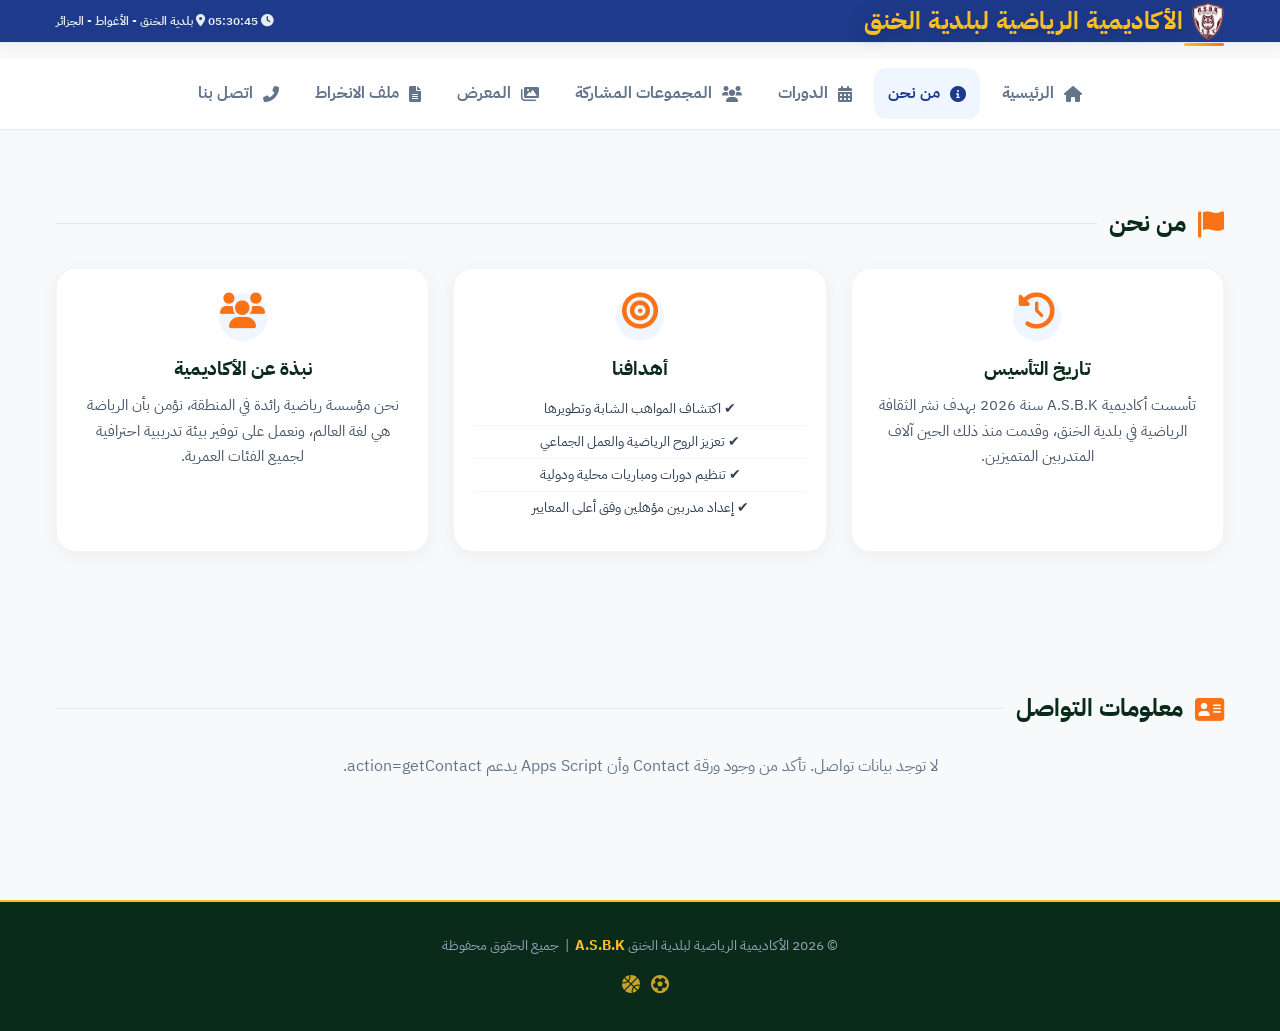
<file: about.html>
<!DOCTYPE html>
<html lang="ar" dir="rtl">
<head>
    <meta charset="UTF-8">
    <meta name="viewport" content="width=device-width, initial-scale=1.0">
    <title>من نحن - A.S.B.K</title>
    <link rel="stylesheet" href="https://cdnjs.cloudflare.com/ajax/libs/font-awesome/6.0.0-beta3/css/all.min.css">
    <link href="https://fonts.googleapis.com/css2?family=Material+Symbols+Outlined:wght,FILL@100..700,0..1&display=swap" rel="stylesheet">
    <link rel="stylesheet" href="styles.css">
</head>
<body data-page="about">

<div class="top-bar">
    <div class="academy-strip">
        <div class="container academy-strip-inner">
            <div class="academy-name"><img src="logo.png" alt="شعار الأكاديمية" ><span>الأكاديمية الرياضية لبلدية الخنق</span></div>
            <div class="academy-details">
                <span><i class="fas fa-clock"></i> <span class="current-datetime"></span></span>
                <span><i class="fas fa-map-marker-alt"></i> بلدية الخنق - الأغواط - الجزائر</span>
            </div>
        </div>
    </div>
    <div class="mobile-appbar">
        <button type="button" id="hamburger" class="material-symbols-outlined text-primary dark:text-primary-fixed hover:opacity-80 transition-opacity active:scale-95 transition-transform duration-200" aria-label="القائمة" aria-expanded="false">
            menu
        </button>
        <h1 class="font-headline-md text-headline-md font-bold text-primary dark:text-primary-fixed">
            A.S.B.K
        </h1>
    </div>
</div>

<div class="navbar">
    <div class="container">
        <ul class="nav-links" id="navLinks">
            <li><a href="index.html"><i class="fas fa-home"></i> الرئيسية</a></li>
            <li><a href="about.html" class="active"><i class="fas fa-info-circle"></i> من نحن</a></li>
            <li><a href="courses.html"><i class="fas fa-calendar-alt"></i> الدورات</a></li>
            <li><a href="teams.html"><i class="fas fa-users"></i> المجموعات المشاركة</a></li>
            <li><a href="gallery.html"><i class="fas fa-images"></i> المعرض</a></li>
            <li><a href="enroll.html"><i class="fas fa-file-alt"></i> ملف الانخراط</a></li>
            <li><a href="contact.html"><i class="fas fa-phone-alt"></i> اتصل بنا</a></li>
        </ul>
    </div>
</div>

<div class="container">
    <section>
        <h2 class="section-title"><i class="fas fa-flag"></i> من نحن</h2>
        <div class="card-grid">
            <div class="card">
                <i class="fas fa-history"></i>
                <h3>تاريخ التأسيس</h3>
                <p>تأسست أكاديمية A.S.B.K سنة 2026 بهدف نشر الثقافة الرياضية في بلدية الخنق، وقدمت منذ ذلك الحين آلاف المتدربين المتميزين.</p>
            </div>
            <div class="card">
                <i class="fas fa-bullseye"></i>
                <h3>أهدافنا</h3>
                <ul>
                    <li>✔ اكتشاف المواهب الشابة وتطويرها</li>
                    <li>✔ تعزيز الروح الرياضية والعمل الجماعي</li>
                    <li>✔ تنظيم دورات ومباريات محلية ودولية</li>
                    <li>✔ إعداد مدربين مؤهلين وفق أعلى المعايير</li>
                </ul>
            </div>
            <div class="card">
                <i class="fas fa-users"></i>
                <h3>نبذة عن الأكاديمية</h3>
                <p>نحن مؤسسة رياضية رائدة في المنطقة، نؤمن بأن الرياضة هي لغة العالم، ونعمل على توفير بيئة تدريبية احترافية لجميع الفئات العمرية.</p>
            </div>
        </div>

        <section class="mt-32">
            <h2 class="section-title"><i class="fas fa-address-card"></i> معلومات التواصل</h2>
            <div id="contactContainer" class="contact-grid">
                <div class="contact-item" class="opacity-40">
                    <i class="fas fa-spinner fa-spin"></i>
                    <h4>جارٍ تحميل بيانات التواصل…</h4>
                </div>
            </div>
        </section>
    </section>
</div>

<footer>
    <div class="container">
        <p>© 2026 الأكاديمية الرياضية لبلدية الخنق <strong>A.S.B.K</strong> &nbsp;|&nbsp; جميع الحقوق محفوظة</p>
        <p class="footer-text">
            <i class="fas fa-futbol"></i> <i class="fas fa-basketball-ball"></i> <i class="fas fa-hand-ball"></i>
        </p>
    </div>
</footer>

<script>
    const hamburger = document.getElementById('hamburger');
    const navLinks = document.getElementById('navLinks');

    hamburger.addEventListener('click', () => {
        navLinks.classList.toggle('open');
        hamburger.classList.toggle('is-open');
        hamburger.setAttribute('aria-expanded', navLinks.classList.contains('open'));
        hamburger.textContent = navLinks.classList.contains('open') ? 'close' : 'menu';
    });

    document.querySelectorAll('.nav-links a').forEach(link => {
        link.addEventListener('click', () => {
            navLinks.classList.remove('open');
            hamburger.classList.remove('is-open');
            hamburger.setAttribute('aria-expanded', 'false');
            hamburger.textContent = 'menu';
        });
    });
</script>

<script src="site.js"></script>
</body>
</html>
</file>
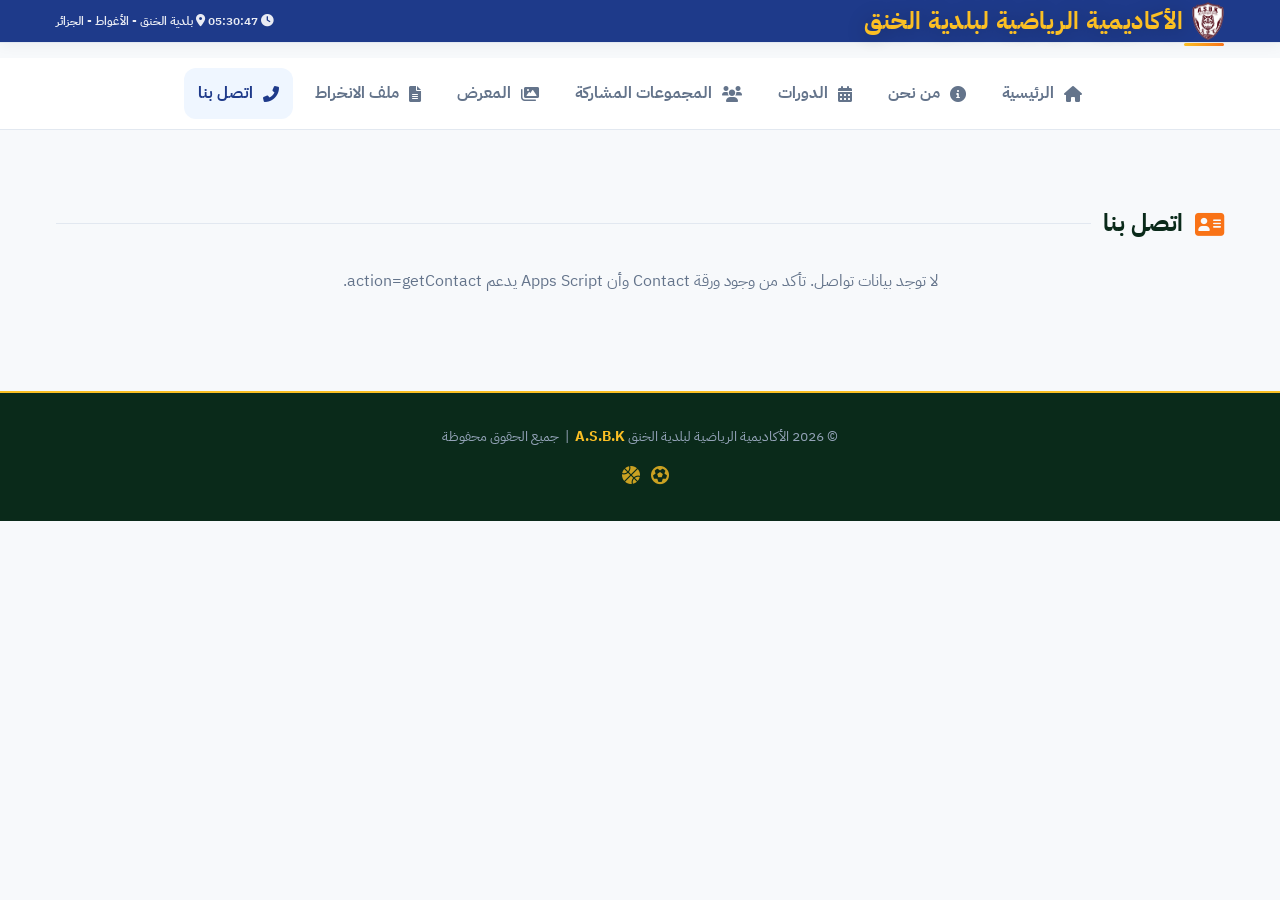
<file: contact.html>
<!DOCTYPE html>
<html lang="ar" dir="rtl">
<head>
    <meta charset="UTF-8">
    <meta name="viewport" content="width=device-width, initial-scale=1.0">
    <title>اتصل بنا - A.S.B.K</title>
    <link rel="stylesheet" href="https://cdnjs.cloudflare.com/ajax/libs/font-awesome/6.0.0-beta3/css/all.min.css">
    <link href="https://fonts.googleapis.com/css2?family=Material+Symbols+Outlined:wght,FILL@100..700,0..1&display=swap" rel="stylesheet">
    <link rel="stylesheet" href="styles.css">
</head>
<body data-page="contact">

<div class="top-bar">
    <div class="academy-strip">
        <div class="container academy-strip-inner">
            <div class="academy-name"><img src="logo.png" alt="شعار الأكاديمية" ><span>الأكاديمية الرياضية لبلدية الخنق</span></div>
            <div class="academy-details">
                <span><i class="fas fa-clock"></i> <span class="current-datetime"></span></span>
                <span><i class="fas fa-map-marker-alt"></i> بلدية الخنق - الأغواط - الجزائر</span>
            </div>
        </div>
    </div>
    <div class="mobile-appbar">
        <button type="button" id="hamburger" class="material-symbols-outlined text-primary dark:text-primary-fixed hover:opacity-80 transition-opacity active:scale-95 transition-transform duration-200" aria-label="القائمة" aria-expanded="false">
            menu
        </button>
        <h1 class="font-headline-md text-headline-md font-bold text-primary dark:text-primary-fixed">
            A.S.B.K
        </h1>
    </div>
</div>

<div class="navbar">
    <div class="container">
        <ul class="nav-links" id="navLinks">
            <li><a href="index.html"><i class="fas fa-home"></i> الرئيسية</a></li>
            <li><a href="about.html"><i class="fas fa-info-circle"></i> من نحن</a></li>
            <li><a href="courses.html"><i class="fas fa-calendar-alt"></i> الدورات</a></li>
            <li><a href="teams.html"><i class="fas fa-users"></i> المجموعات المشاركة</a></li>
            <li><a href="gallery.html"><i class="fas fa-images"></i> المعرض</a></li>
            <li><a href="enroll.html"><i class="fas fa-file-alt"></i> ملف الانخراط</a></li>
            <li><a href="contact.html" class="active"><i class="fas fa-phone-alt"></i> اتصل بنا</a></li>
        </ul>
    </div>
</div>

<div class="container">
    <section>
        <h2 class="section-title"><i class="fas fa-address-card"></i> اتصل بنا</h2>

        <!-- بيانات التواصل من Google Sheets -->
        <div id="contactInfoContainer">
            <!-- جارٍ التحميل -->
            <div class="contact-grid">
                <div class="contact-item" class="opacity-40">
                    <i class="fas fa-spinner fa-spin"></i>
                    <h4>جارٍ التحميل…</h4>
                </div>
            </div>
        </div>

        <!-- خريطة Google -->
        <div id="mapContainer" style="margin-top:24px;"></div>
    </section>
</div>

<footer>
    <div class="container">
        <p>© 2026 الأكاديمية الرياضية لبلدية الخنق <strong>A.S.B.K</strong> &nbsp;|&nbsp; جميع الحقوق محفوظة</p>
        <p class="footer-text">
            <i class="fas fa-futbol"></i> <i class="fas fa-basketball-ball"></i> <i class="fas fa-hand-ball"></i>
        </p>
    </div>
</footer>

<script>
    const hamburger = document.getElementById('hamburger');
    const navLinks = document.getElementById('navLinks');

    hamburger.addEventListener('click', () => {
        navLinks.classList.toggle('open');
        hamburger.classList.toggle('is-open');
        hamburger.setAttribute('aria-expanded', navLinks.classList.contains('open'));
        hamburger.textContent = navLinks.classList.contains('open') ? 'close' : 'menu';
    });

    document.querySelectorAll('.nav-links a').forEach(link => {
        link.addEventListener('click', () => {
            navLinks.classList.remove('open');
            hamburger.classList.remove('is-open');
            hamburger.setAttribute('aria-expanded', 'false');
            hamburger.textContent = 'menu';
        });
    });
</script>

<script src="site.js"></script>
</body>
</html>
</file>
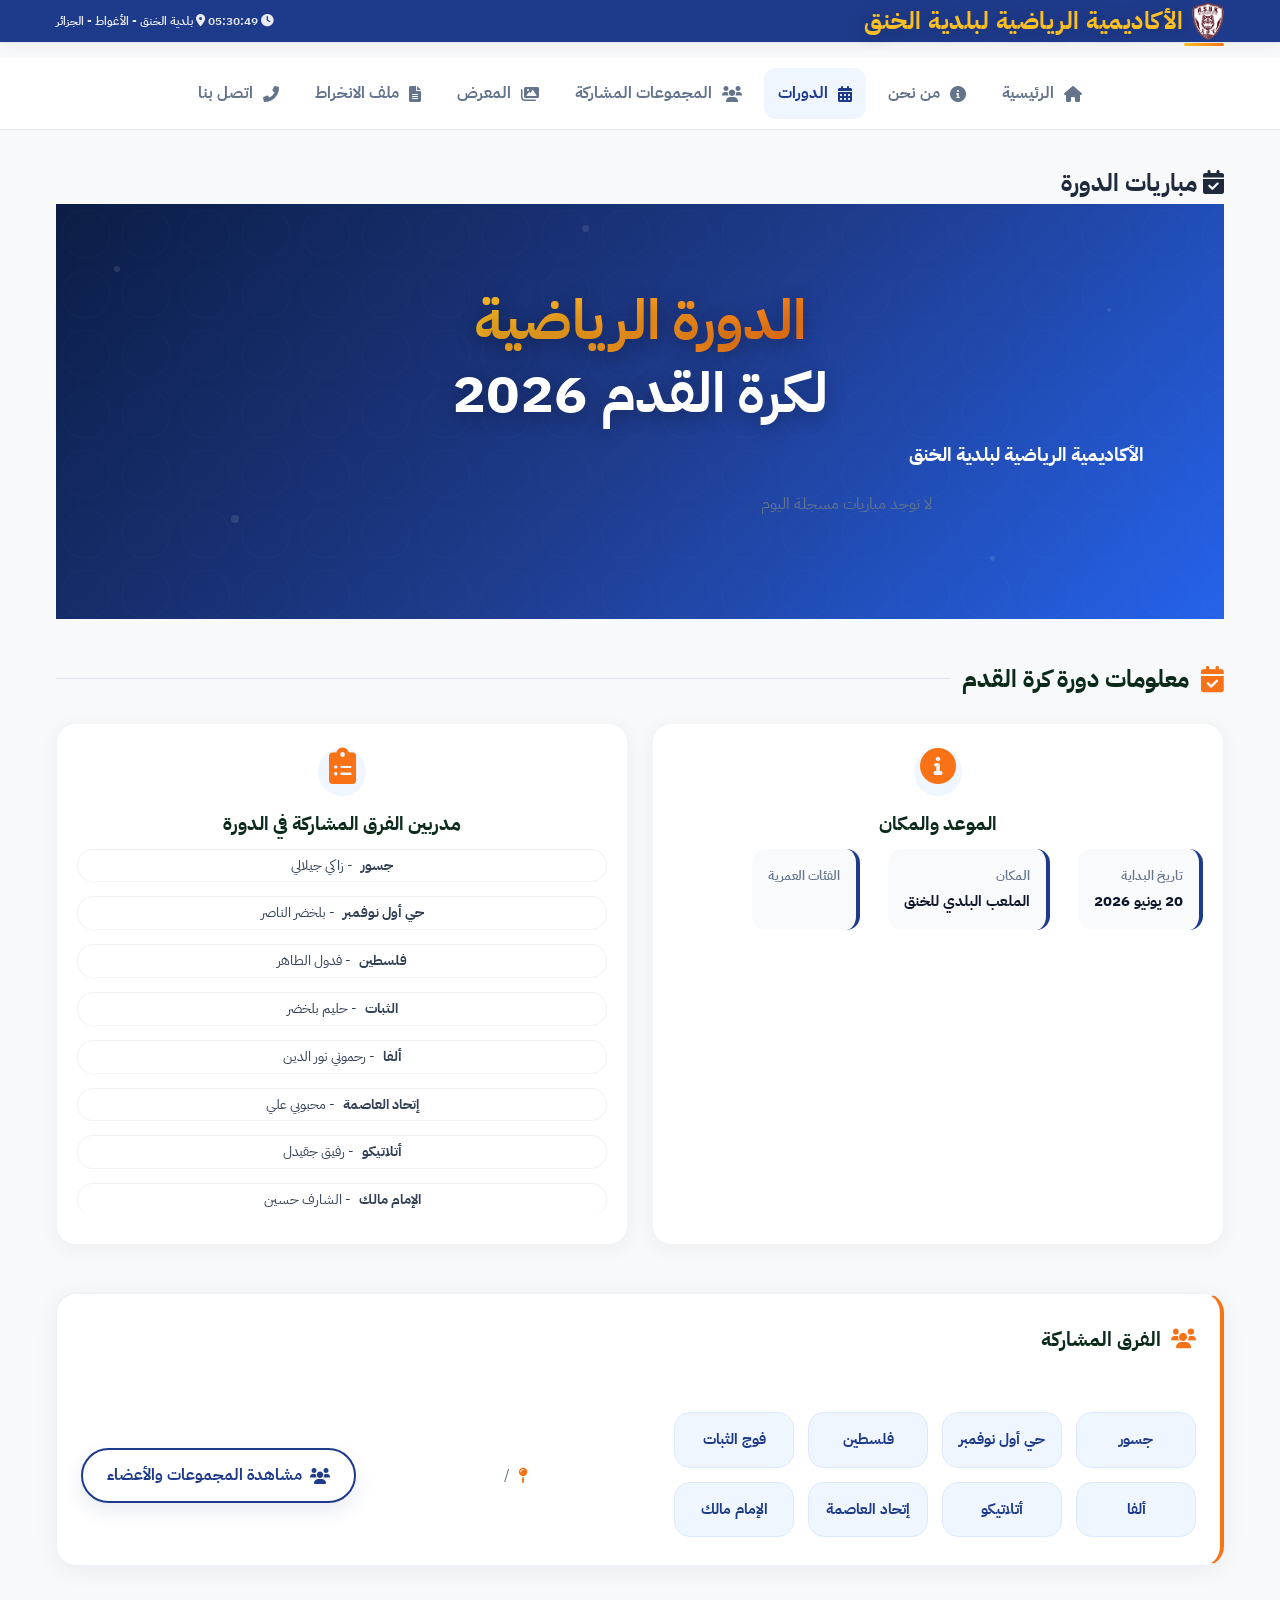
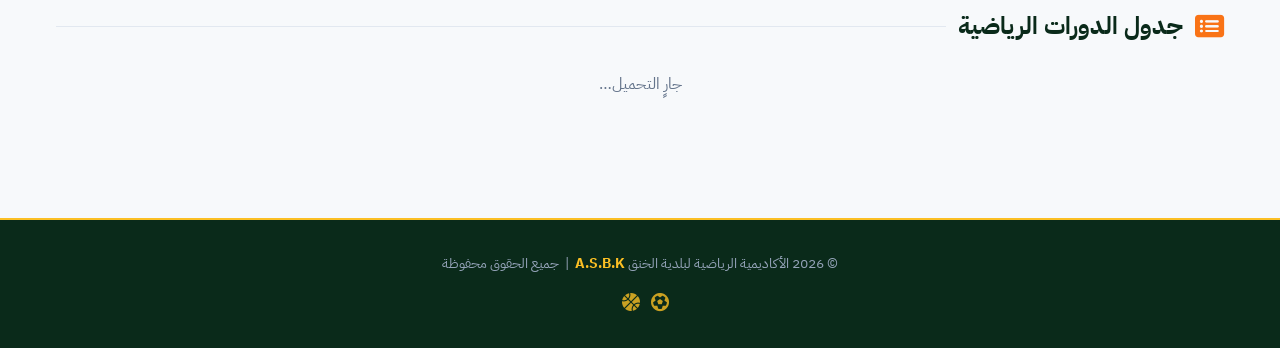
<file: courses.html>
<!DOCTYPE html>
<html lang="ar" dir="rtl">
<head>
    <meta charset="UTF-8">
    <meta name="viewport" content="width=device-width, initial-scale=1.0">
    <title>الدورات الرياضية - A.S.B.K</title>
    <link rel="stylesheet" href="https://cdnjs.cloudflare.com/ajax/libs/font-awesome/6.0.0-beta3/css/all.min.css">
    <link href="https://fonts.googleapis.com/css2?family=Material+Symbols+Outlined:wght,FILL@100..700,0..1&display=swap" rel="stylesheet">
    <link rel="stylesheet" href="styles.css">
</head>
<style>
        * {
            margin: 0;
            padding: 0;
            box-sizing: border-box;
            -webkit-tap-highlight-color: transparent;
        }

        body {
            font-family: 'IBM Plex Sans Arabic', sans-serif;
            background-color: #f7f9fb;
            color: #1e293b;
            min-height: 100vh;
            display: flex;
            flex-direction: column;
            overflow-x: hidden;
        }

        /* Hero Section Styles */
        .hero-gradient {
            background: linear-gradient(135deg, #0b1d45 0%, #1e3a8a 50%, #2563eb 100%);
            position: relative;
            overflow: hidden;
            padding: 50px 16px 70px;
            min-height: auto;
        }

        .hero-gradient::before {
            content: '';
            position: absolute;
            inset: 0;
            background: url('data:image/svg+xml,<svg xmlns="http://www.w3.org/2000/svg" viewBox="0 0 100 100"><circle cx="50" cy="50" r="40" fill="none" stroke="rgba(255,255,255,0.05)" stroke-width="2"/><circle cx="50" cy="50" r="25" fill="none" stroke="rgba(255,255,255,0.03)" stroke-width="1"/></svg>') repeat;
            background-size: 60px 60px;
            opacity: 0.3;
            pointer-events: none;
        }

        .hero-particles {
            position: absolute;
            inset: 0;
            overflow: hidden;
            pointer-events: none;
        }

        .particle {
            position: absolute;
            width: 4px;
            height: 4px;
            background: rgba(255, 255, 255, 0.1);
            border-radius: 50%;
            animation: float-particle 20s infinite linear;
        }

        .particle:nth-child(1) {
            left: 5%;
            top: 15%;
            animation-delay: 0s;
            width: 6px;
            height: 6px;
        }
        .particle:nth-child(2) {
            left: 90%;
            top: 25%;
            animation-delay: 3s;
            width: 4px;
            height: 4px;
        }
        .particle:nth-child(3) {
            left: 15%;
            top: 75%;
            animation-delay: 5s;
            width: 8px;
            height: 8px;
        }
        .particle:nth-child(4) {
            left: 80%;
            top: 85%;
            animation-delay: 7s;
            width: 5px;
            height: 5px;
        }
        .particle:nth-child(5) {
            left: 45%;
            top: 5%;
            animation-delay: 10s;
            width: 7px;
            height: 7px;
        }

        @keyframes float-particle {
            0% {
                transform: translateY(0px) rotate(0deg);
                opacity: 0;
            }
            10% {
                opacity: 1;
            }
            90% {
                opacity: 1;
            }
            100% {
                transform: translateY(-100vh) rotate(720deg);
                opacity: 0;
            }
        }

        .hero-title {
            text-shadow: 0 4px 20px rgba(0, 0, 0, 0.3);
            animation: fadeSlideDown 0.6s ease-out;
            font-size: clamp(24px, 7vw, 56px);
            line-height: 1.3;
            text-align: center;
            color: #fff;
        }

        .hero-title .highlight {
            background: linear-gradient(135deg, #fbbf24, #f97316);
            -webkit-background-clip: text;
            -webkit-text-fill-color: transparent;
            background-clip: text;
            display: inline-block;
        }

        .match-card {
            background: rgba(255, 255, 255, 0.06);
            backdrop-filter: blur(8px);
            -webkit-backdrop-filter: blur(8px);
            border: 1px solid rgba(255, 255, 255, 0.08);
            transition: transform 0.3s ease, box-shadow 0.3s ease;
            animation: fadeSlideUp 0.6s ease-out 0.15s both;
            padding: 20px 16px !important;
            border-radius: 20px !important;
        }

        .match-card:active {
            transform: scale(0.98);
        }

        .team-circle {
            width: clamp(56px, 15vw, 80px);
            height: clamp(56px, 15vw, 80px);
            border-radius: 50%;
            display: flex;
            align-items: center;
            justify-content: center;
            font-size: clamp(10px, 2.5vw, 14px);
            font-weight: 700;
            color: white;
            box-shadow: 0 8px 25px rgba(0, 0, 0, 0.3);
            transition: transform 0.2s ease;
            position: relative;
            flex-shrink: 0;
        }

        .team-circle:active {
            transform: scale(0.95);
        }

        .team-circle.red {
            background: linear-gradient(135deg, #dc2626, #991b1b);
        }

        .team-circle.blue {
            background: linear-gradient(135deg, #2563eb, #1e3a8a);
        }

        .team-circle i {
            font-size: clamp(16px, 4vw, 28px);
        }

        .team-name {
            font-size: clamp(14px, 3.5vw, 24px);
            font-weight: 700;
            color: white;
            margin-top: 6px;
        }

        .vs-badge {
            background: linear-gradient(135deg, #f97316, #ea580c);
            width: clamp(40px, 10vw, 60px);
            height: clamp(40px, 10vw, 60px);
            border-radius: 50%;
            display: flex;
            align-items: center;
            justify-content: center;
            font-size: clamp(14px, 3.5vw, 20px);
            font-weight: 900;
            color: white;
            box-shadow: 0 0 30px rgba(249, 115, 22, 0.3);
            animation: pulse-vs 2s infinite;
            flex-shrink: 0;
        }

        @keyframes pulse-vs {
            0%,
            100% {
                transform: scale(1);
                box-shadow: 0 0 20px rgba(249, 115, 22, 0.3);
            }
            50% {
                transform: scale(1.06);
                box-shadow: 0 0 40px rgba(249, 115, 22, 0.5);
            }
        }

        .match-info {
            font-size: clamp(12px, 2.8vw, 18px);
            color: rgba(255, 255, 255, 0.8);
        }

        .match-info i {
            color: #fbbf24;
        }

        .matches-grid {
            display: grid;
            grid-template-columns: 1fr;
            gap: 20px;
            margin-top: 20px;
        }

        .match-row {
            display: flex;
            align-items: center;
            justify-content: center;
            gap: clamp(16px, 4vw, 40px);
            padding: 8px 0;
        }

        .match-divider {
            display: none;
        }

        /* Countdown Styles */
        .countdown-grid {
            display: grid;
            grid-template-columns: repeat(4, 1fr);
            gap: 8px;
            max-width: 320px;
            margin: 0 auto;
        }

        .countdown-item {
            background: rgba(255, 255, 255, 0.06);
            backdrop-filter: blur(4px);
            -webkit-backdrop-filter: blur(4px);
            border: 1px solid rgba(255, 255, 255, 0.08);
            border-radius: 12px;
            padding: 10px 4px;
            text-align: center;
            transition: all 0.2s ease;
        }

        .countdown-item:active {
            transform: scale(0.95);
        }

        .countdown-number {
            font-size: clamp(20px, 6vw, 36px);
            font-weight: 800;
            display: block;
            line-height: 1.2;
            background: linear-gradient(135deg, #fbbf24, #f59e0b);
            -webkit-background-clip: text;
            -webkit-text-fill-color: transparent;
            background-clip: text;
            font-variant-numeric: tabular-nums;
        }

        .countdown-label {
            font-size: clamp(9px, 2vw, 12px);
            text-transform: uppercase;
            opacity: 0.6;
            letter-spacing: 0.5px;
            display: block;
            margin-top: 2px;
            color: #e2e8f0;
            font-weight: 500;
        }

        .countdown-message {
            font-size: clamp(13px, 3vw, 18px);
            color: rgba(255, 255, 255, 0.8);
            display: flex;
            align-items: center;
            justify-content: center;
            gap: 8px;
            flex-wrap: wrap;
            padding: 0 8px;
        }

        .countdown-message i {
            color: #fbbf24;
        }

        /* Buttons */
        .hero-buttons {
            display: flex;
            flex-direction: column;
            align-items: center;
            gap: 10px;
            width: 100%;
            max-width: 320px;
            margin: 0 auto;
        }

        .hero-btn {
            padding: 14px 20px;
            border-radius: 14px;
            font-weight: 700;
            font-size: clamp(14px, 3.2vw, 16px);
            transition: all 0.2s ease;
            display: inline-flex;
            align-items: center;
            justify-content: center;
            gap: 10px;
            text-decoration: none;
            width: 100%;
            min-height: 52px;
            touch-action: manipulation;
            -webkit-tap-highlight-color: transparent;
        }

        .hero-btn:active {
            transform: scale(0.96);
        }

        .hero-btn-primary {
            background: linear-gradient(135deg, #f97316, #ea580c);
            color: white;
            box-shadow: 0 8px 30px rgba(249, 115, 22, 0.25);
        }

        .hero-btn-primary:active {
            box-shadow: 0 4px 15px rgba(249, 115, 22, 0.3);
        }

        .hero-btn-secondary {
            background: rgba(255, 255, 255, 0.08);
            color: white;
            border: 1px solid rgba(255, 255, 255, 0.15);
            backdrop-filter: blur(8px);
            -webkit-backdrop-filter: blur(8px);
        }

        .hero-btn-secondary:active {
            background: rgba(255, 255, 255, 0.15);
        }

        /* Animations */
        @keyframes fadeSlideDown {
            from {
                opacity: 0;
                transform: translateY(-20px);
            }
            to {
                opacity: 1;
                transform: translateY(0);
            }
        }

        @keyframes fadeSlideUp {
            from {
                opacity: 0;
                transform: translateY(20px);
            }
            to {
                opacity: 1;
                transform: translateY(0);
            }
        }

        /* Container */
        .container-custom {
            width: 100%;
            max-width: 480px;
            margin: 0 auto;
            padding: 0 8px;
        }

        /* Mobile First - extra small screens */
        @media (max-width: 360px) {
            .hero-gradient {
                padding: 30px 8px 40px;
            }

            .countdown-grid {
                gap: 5px;
                max-width: 260px;
            }

            .countdown-item {
                padding: 6px 2px;
                border-radius: 10px;
            }

            .countdown-number {
                font-size: 18px;
            }

            .hero-btn {
                padding: 12px 16px;
                font-size: 13px;
                min-height: 46px;
            }

            .match-card {
                padding: 14px 10px !important;
            }

            .vs-badge {
                width: 34px;
                height: 34px;
                font-size: 12px;
            }
        }

        /* Tablet and small laptops */
        @media (min-width: 768px) {
            .hero-gradient {
                padding: 80px 24px 100px;
                min-height: auto;
            }

            .container-custom {
                max-width: 768px;
            }

            .hero-buttons {
                flex-direction: row;
                max-width: 100%;
                justify-content: center;
                gap: 16px;
            }

            .hero-btn {
                width: auto;
                min-width: 180px;
                padding: 16px 32px;
            }

            .match-card {
                padding: 40px 48px !important;
                border-radius: 28px !important;
            }

            .countdown-grid {
                max-width: 400px;
                gap: 12px;
            }

            .countdown-item {
                padding: 16px 12px;
                border-radius: 16px;
            }
        }

        @media (min-width: 1024px) {
            .container-custom {
                max-width: 1024px;
            }

            .hero-btn {
                min-width: 200px;
                padding: 18px 40px;
                font-size: 18px;
            }

            .hero-btn:hover {
                transform: translateY(-3px) scale(1.02);
            }

            .hero-btn-primary:hover {
                box-shadow: 0 12px 40px rgba(249, 115, 22, 0.5);
            }

            .hero-btn-secondary:hover {
                background: rgba(255, 255, 255, 0.15);
                border-color: rgba(255, 255, 255, 0.3);
            }

            .team-circle:hover {
                transform: scale(1.08) rotate(-5deg);
            }

            .matches-grid {
                grid-template-columns: 1fr 1fr;
                gap: 24px;
                max-width: 800px;
                margin-left: auto;
                margin-right: auto;
            }

            .match-card {
                padding: 32px 24px !important;
            }
        }
    </style>
<body data-page="courses">

<div class="top-bar">
    <div class="academy-strip">
        <div class="container academy-strip-inner">
            <div class="academy-name"><img src="logo.png" alt="شعار الأكاديمية" ><span>الأكاديمية الرياضية لبلدية الخنق</span></div>
            <div class="academy-details">
                <span><i class="fas fa-clock"></i> <span class="current-datetime"></span></span>
                <span><i class="fas fa-map-marker-alt"></i> بلدية الخنق - الأغواط - الجزائر</span>
            </div>
        </div>
    </div>
    <div class="mobile-appbar">
        <button type="button" id="hamburger" class="material-symbols-outlined text-primary dark:text-primary-fixed hover:opacity-80 transition-opacity active:scale-95 transition-transform duration-200" aria-label="القائمة" aria-expanded="false">
            menu
        </button>
        <h1 class="font-headline-md text-headline-md font-bold text-primary dark:text-primary-fixed">
            A.S.B.K
        </h1>
    </div>
</div>

<div class="navbar">
    <div class="container">
        <ul class="nav-links" id="navLinks">
            <li><a href="index.html"><i class="fas fa-home"></i> الرئيسية</a></li>
            <li><a href="about.html"><i class="fas fa-info-circle"></i> من نحن</a></li>
            <li><a href="courses.html" class="active"><i class="fas fa-calendar-alt"></i> الدورات</a></li>
            <li><a href="teams.html"><i class="fas fa-users"></i> المجموعات المشاركة</a></li>
            <li><a href="gallery.html"><i class="fas fa-images"></i> المعرض</a></li>
            <li><a href="enroll.html"><i class="fas fa-file-alt"></i> ملف الانخراط</a></li>
            <li><a href="contact.html"><i class="fas fa-phone-alt"></i> اتصل بنا</a></li>
        </ul>
    </div>
</div>

<div class="container">
    <section>
        <h2 class="section-match"><i class="fas fa-calendar-check"></i>  مباريات الدورة </h2>
       
        <!-- Hero Section -->
        <section class="hero-gradient" role="banner" aria-label="القسم الرئيسي">
            <!-- Floating Particles -->
            <div class="hero-particles">
                <div class="particle"></div>
                <div class="particle"></div>
                <div class="particle"></div>
                <div class="particle"></div>
                <div class="particle"></div>
            </div>

            <div class="container-custom relative z-10 text-center">
                <!-- Title -->
                <h1 class="hero-title font-black mb-4 md:mb-6 text-white">
                    <span class="highlight">الدورة الرياضية</span>
                    <br class="block sm:hidden">
                    لكرة القدم 2026
                </h1>
                <h3  style="color: white;">  الأكاديمية الرياضية لبلدية الخنق </h3>
                <!-- Match Card -->
                <div class="matches-grid" id="matchesContainer">
                    <p class="loading-text-simple">جارٍ تحميل المباريات…</p>
                </div>

                <!-- Countdown Timer -->
                
                
            </div>
        </section>
    </main>
        <h2 class="section-title"><i class="fas fa-calendar-check"></i> معلومات دورة كرة القدم</h2>
        <div class="card-grid">
            <div class="card">
                <i class="fas fa-info-circle"></i>
                <h3>الموعد والمكان</h3>
                <div class="tournament-meta">
                    <div class="meta-item">
                        <strong>تاريخ البداية</strong>
                        <span data-key="start_date">20 يونيو 2026</span>
                    </div>
                    <div class="meta-item">
                        <strong>المكان</strong>
                        <span data-key="location">الملعب البلدي للخنق</span>
                    </div>
                    <div class="meta-item">
                        <strong>الفئات العمرية</strong>
                        <span data-key="age_groups">    </span>
                    </div>
                </div>
            </div>
            <div class="card">
                <i class="fas fa-clipboard-list"></i>
                <h3> مدربين الفرق المشاركة في الدورة</h3>
                <ul id="teamsContainer" class="conditions-list">
                     <li><strong>جسور</strong> - زاكي جيلالي</li>
                     <li><strong>حي أول نوفمبر</strong> - بلخضر الناصر</li>
                     <li><strong>فلسطين</strong> - فدول الطاهر</li>
                     <li><strong>الثبات</strong> - حليم بلخضر</li>
                     <li><strong>ألفا</strong> - رحموني نور الدين</li>
                     <li><strong>إتحاد العاصمة</strong> - محبوبي علي</li>
                     <li><strong>أتلاتيكو</strong> - رفيق جقيدل</li>
                     <li><strong>الإمام مالك</strong> - الشارف حسين</li>
                    </ul>
                </div>
        </div>

        <div class="tournament-info">
            <h3 class="info-title"><i class="fas fa-users"></i> الفرق المشاركة</h3>
            <div class="groups-list">
                <span>جسور </span>
                <span>حي أول نوفمبر </span>
                <span> فلسطين</span>
                <span>فوج الثبات </span>
                <span> ألفا</span>
                <span>أتلاتيكو </span>
                <span> إتحاد العاصمة</span>
                <span>الإمام مالك </span>
            </div>
            <p class="groups-note"><i class="fas fa-map-pin"></i> /</p>
            <a href="teams.html" class="btn btn-outline"><i class="fas fa-users"></i> مشاهدة المجموعات والأعضاء</a>
        </div>

        <h2 class="section-title" class="mt-40 section-title"><i class="fas fa-list-alt"></i> جدول الدورات الرياضية</h2>
        <div class="card-grid" id="coursesContainer"><p class="loading-text">جارٍ التحميل…</p></div>
    </section>
</div>

<footer>
    <div class="container">
        <p>© 2026 الأكاديمية الرياضية لبلدية الخنق <strong>A.S.B.K</strong> &nbsp;|&nbsp; جميع الحقوق محفوظة</p>
        <p class="footer-text">
            <i class="fas fa-futbol"></i> <i class="fas fa-basketball-ball"></i> <i class="fas fa-hand-ball"></i>
        </p>
    </div>
</footer>

<script>
    const hamburger = document.getElementById('hamburger');
    const navLinks = document.getElementById('navLinks');

    hamburger.addEventListener('click', () => {
        navLinks.classList.toggle('open');
        hamburger.setAttribute('aria-expanded', navLinks.classList.contains('open'));
        hamburger.textContent = navLinks.classList.contains('open') ? 'close' : 'menu';
    });

    document.querySelectorAll('.nav-links a').forEach(link => {
        link.addEventListener('click', () => {
            navLinks.classList.remove('open');
            hamburger.setAttribute('aria-expanded', 'false');
            hamburger.textContent = 'menu';
        });
    });
</script>

<script src="site.js"></script>
</body>
</html>
</file>
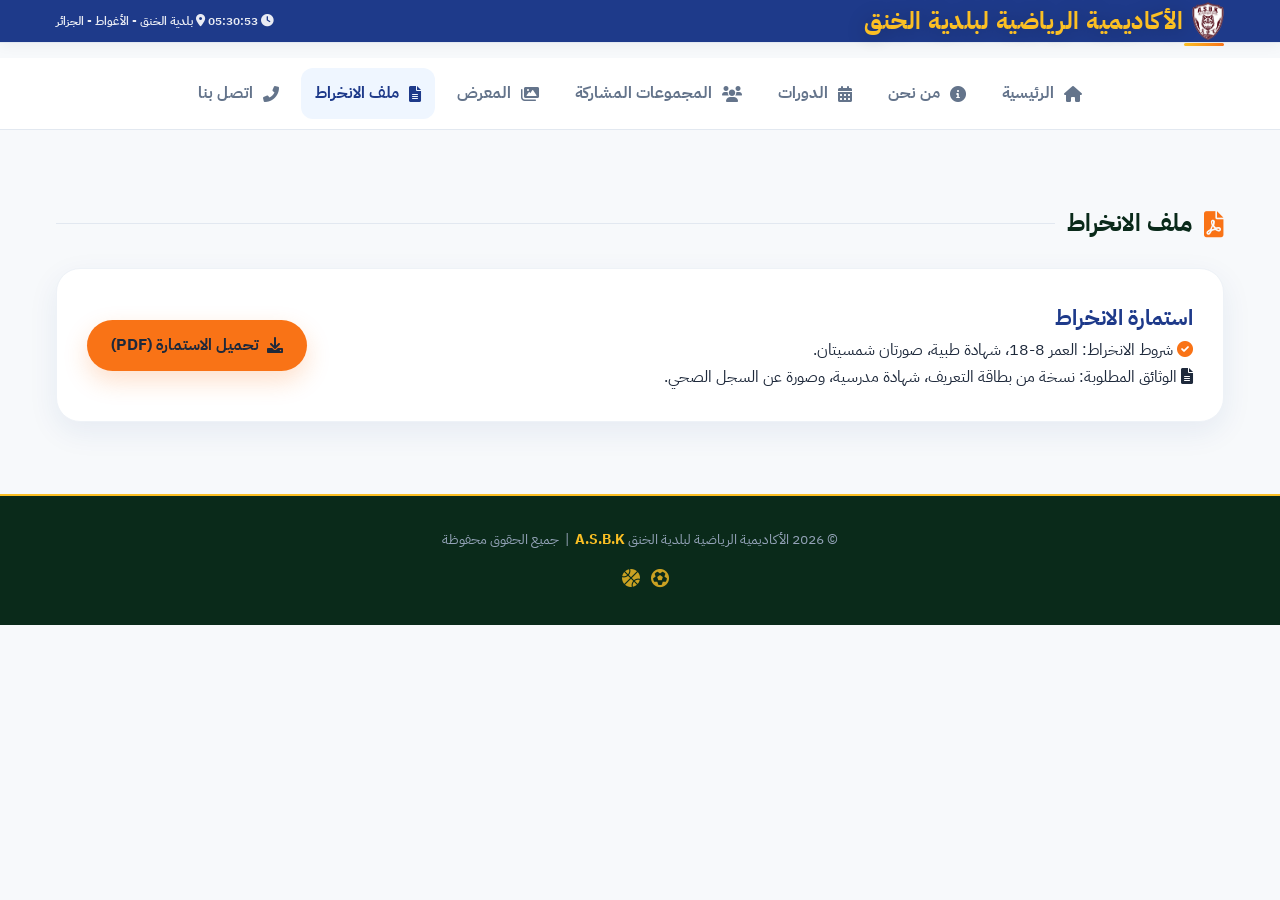
<file: enroll.html>
<!DOCTYPE html>
<html lang="ar" dir="rtl">
<head>
    <meta charset="UTF-8">
    <meta name="viewport" content="width=device-width, initial-scale=1.0">
    <title>ملف الانخراط - A.S.B.K</title>
    <link rel="stylesheet" href="https://cdnjs.cloudflare.com/ajax/libs/font-awesome/6.0.0-beta3/css/all.min.css">
    <link href="https://fonts.googleapis.com/css2?family=Material+Symbols+Outlined:wght,FILL@100..700,0..1&display=swap" rel="stylesheet">
    <link rel="stylesheet" href="styles.css">
</head>
<body data-page="enroll">

<div class="top-bar">
    <div class="academy-strip">
        <div class="container academy-strip-inner">
            <div class="academy-name"><img src="logo.png" alt="شعار الأكاديمية" ><span>الأكاديمية الرياضية لبلدية الخنق</span></div>
            <div class="academy-details">
                <span><i class="fas fa-clock"></i> <span class="current-datetime"></span></span>
                <span><i class="fas fa-map-marker-alt"></i> بلدية الخنق - الأغواط - الجزائر</span>
            </div>
        </div>
    </div>
    <div class="mobile-appbar">
        <button type="button" id="hamburger" class="material-symbols-outlined text-primary dark:text-primary-fixed hover:opacity-80 transition-opacity active:scale-95 transition-transform duration-200" aria-label="القائمة" aria-expanded="false">
            menu
        </button>
        <h1 class="font-headline-md text-headline-md font-bold text-primary dark:text-primary-fixed">
            A.S.B.K
        </h1>
    </div>
</div>

<div class="navbar">
    <div class="container">
        <ul class="nav-links" id="navLinks">
            <li><a href="index.html"><i class="fas fa-home"></i> الرئيسية</a></li>
            <li><a href="about.html"><i class="fas fa-info-circle"></i> من نحن</a></li>
            <li><a href="courses.html"><i class="fas fa-calendar-alt"></i> الدورات</a></li>
            <li><a href="teams.html"><i class="fas fa-users"></i> المجموعات المشاركة</a></li>
            <li><a href="gallery.html"><i class="fas fa-images"></i> المعرض</a></li>
            <li><a href="enroll.html" class="active"><i class="fas fa-file-alt"></i> ملف الانخراط</a></li>
            <li><a href="contact.html"><i class="fas fa-phone-alt"></i> اتصل بنا</a></li>
        </ul>
    </div>
</div>

<div class="container">
    <section>
        <h2 class="section-title"><i class="fas fa-file-pdf"></i> ملف الانخراط</h2>
        <div class="download-box">
            <div class="info">
                <h3>استمارة الانخراط</h3>
                <p><i class="fas fa-check-circle" style="color:var(--secondary);"></i> شروط الانخراط: العمر 8-18، شهادة طبية، صورتان شمسيتان.</p>
                <p><i class="fas fa-file-alt"></i> الوثائق المطلوبة: نسخة من بطاقة التعريف، شهادة مدرسية، وصورة عن السجل الصحي.</p>
            </div>
            <a href="#" class="btn" style="background:var(--secondary); color:var(--dark);">
                <i class="fas fa-download"></i> تحميل الاستمارة (PDF)
            </a>
        </div>
    </section>
</div>

<footer>
    <div class="container">
        <p>© 2026 الأكاديمية الرياضية لبلدية الخنق <strong>A.S.B.K</strong> &nbsp;|&nbsp; جميع الحقوق محفوظة</p>
        <p class="footer-text">
            <i class="fas fa-futbol"></i> <i class="fas fa-basketball-ball"></i> <i class="fas fa-hand-ball"></i>
        </p>
    </div>
</footer>

<script>
    const hamburger = document.getElementById('hamburger');
    const navLinks = document.getElementById('navLinks');

    hamburger.addEventListener('click', () => {
        navLinks.classList.toggle('open');
        hamburger.classList.toggle('is-open');
        hamburger.setAttribute('aria-expanded', navLinks.classList.contains('open'));
        hamburger.textContent = navLinks.classList.contains('open') ? 'close' : 'menu';
    });

    document.querySelectorAll('.nav-links a').forEach(link => {
        link.addEventListener('click', () => {
            navLinks.classList.remove('open');
            hamburger.classList.remove('is-open');
            hamburger.setAttribute('aria-expanded', 'false');
            hamburger.textContent = 'menu';
        });
    });
</script>

<script src="site.js"></script>
</body>
</html>
</file>
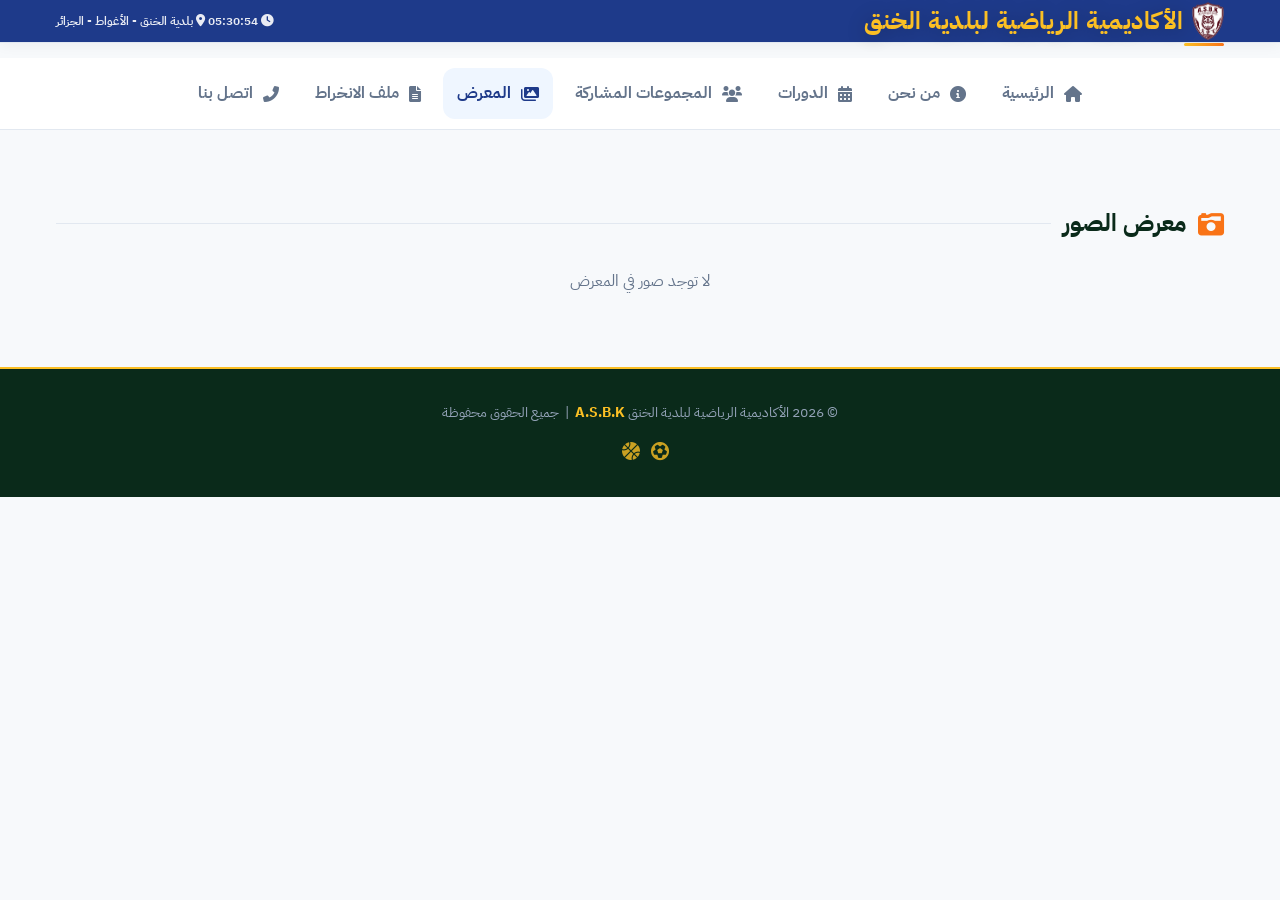
<file: gallery.html>
<!DOCTYPE html>
<html lang="ar" dir="rtl">
<head>
    <meta charset="UTF-8">
    <meta name="viewport" content="width=device-width, initial-scale=1.0">
    <title>المعرض - A.S.B.K</title>
    <link rel="stylesheet" href="https://cdnjs.cloudflare.com/ajax/libs/font-awesome/6.0.0-beta3/css/all.min.css">
    <link href="https://fonts.googleapis.com/css2?family=Material+Symbols+Outlined:wght,FILL@100..700,0..1&display=swap" rel="stylesheet">
    <link rel="stylesheet" href="styles.css">
</head>
<body data-page="gallery">

<div class="top-bar">
    <div class="academy-strip">
        <div class="container academy-strip-inner">
            <div class="academy-name"><img src="logo.png" alt="شعار الأكاديمية" ><span>الأكاديمية الرياضية لبلدية الخنق</span></div>
            <div class="academy-details">
                <span><i class="fas fa-clock"></i> <span class="current-datetime"></span></span>
                <span><i class="fas fa-map-marker-alt"></i> بلدية الخنق - الأغواط - الجزائر</span>
            </div>
        </div>
    </div>
    <div class="mobile-appbar">
        <button type="button" id="hamburger" class="material-symbols-outlined text-primary dark:text-primary-fixed hover:opacity-80 transition-opacity active:scale-95 transition-transform duration-200" aria-label="القائمة" aria-expanded="false">
            menu
        </button>
        <h1 class="font-headline-md text-headline-md font-bold text-primary dark:text-primary-fixed">
            A.S.B.K
        </h1>
    </div>
</div>

<div class="navbar">
    <div class="container">
        <ul class="nav-links" id="navLinks">
            <li><a href="index.html"><i class="fas fa-home"></i> الرئيسية</a></li>
            <li><a href="about.html"><i class="fas fa-info-circle"></i> من نحن</a></li>
            <li><a href="courses.html"><i class="fas fa-calendar-alt"></i> الدورات</a></li>
            <li><a href="teams.html"><i class="fas fa-users"></i> المجموعات المشاركة</a></li>
            <li><a href="gallery.html" class="active"><i class="fas fa-images"></i> المعرض</a></li>
            <li><a href="enroll.html"><i class="fas fa-file-alt"></i> ملف الانخراط</a></li>
            <li><a href="contact.html"><i class="fas fa-phone-alt"></i> اتصل بنا</a></li>
        </ul>
    </div>
</div>

<div class="container">
    <section>
        <h2 class="section-title"><i class="fas fa-camera-retro"></i> معرض الصور</h2>
        <div class="gallery-grid" id="galleryContainer"></div>
    </section>
</div>

<template id="gallery-item-template">
  <div class="gallery-item">
    <img data-key="ImageUrl" src="" alt="" style="width:100%;height:150px;object-fit:cover;border-radius:8px;">
    <p data-key="Title"></p>
    <small data-key="Category"></small>
    <small data-key="Date"></small>
  </div>
</template>

<footer>
    <div class="container">
        <p>© 2026 الأكاديمية الرياضية لبلدية الخنق <strong>A.S.B.K</strong> &nbsp;|&nbsp; جميع الحقوق محفوظة</p>
        <p class="footer-text">
            <i class="fas fa-futbol"></i> <i class="fas fa-basketball-ball"></i> <i class="fas fa-hand-ball"></i>
        </p>
    </div>
</footer>

<script>
    const hamburger = document.getElementById('hamburger');
    const navLinks = document.getElementById('navLinks');

    hamburger.addEventListener('click', () => {
        navLinks.classList.toggle('open');
        hamburger.classList.toggle('is-open');
        hamburger.setAttribute('aria-expanded', navLinks.classList.contains('open'));
        hamburger.textContent = navLinks.classList.contains('open') ? 'close' : 'menu';
    });

    document.querySelectorAll('.nav-links a').forEach(link => {
        link.addEventListener('click', () => {
            navLinks.classList.remove('open');
            hamburger.classList.remove('is-open');
            hamburger.setAttribute('aria-expanded', 'false');
            hamburger.textContent = 'menu';
        });
    });
</script>

<script src="site.js"></script>
</body>
</html>
</file>
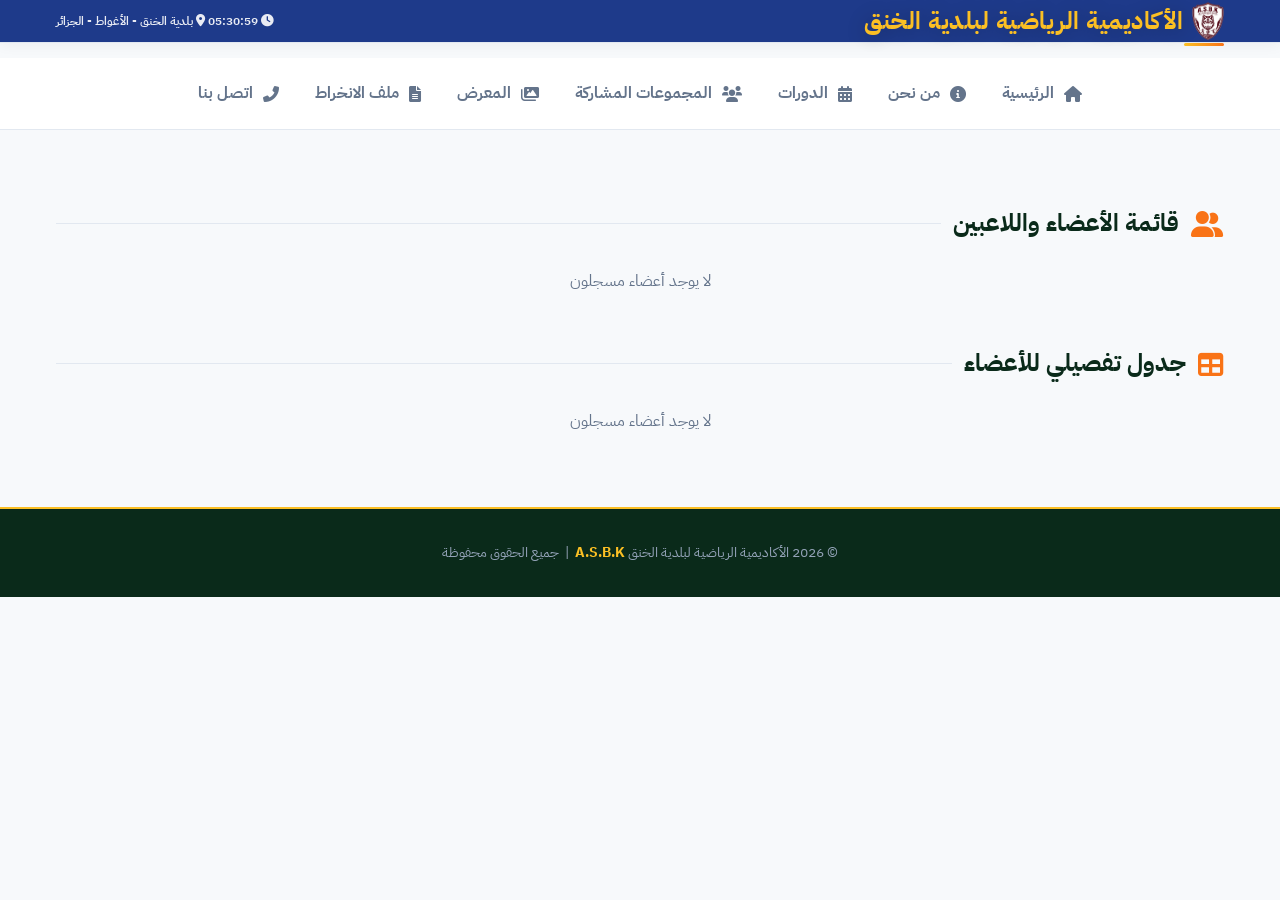
<file: members.html>
<!DOCTYPE html>
<html lang="ar" dir="rtl">
<head>
    <meta charset="UTF-8">
    <meta name="viewport" content="width=device-width, initial-scale=1.0">
    <title>الأعضاء - A.S.B.K</title>
    <link rel="stylesheet" href="https://cdnjs.cloudflare.com/ajax/libs/font-awesome/6.0.0-beta3/css/all.min.css">
    <link href="https://fonts.googleapis.com/css2?family=Inter:wght@400;600&display=swap" rel="stylesheet">
    <link rel="stylesheet" href="styles.css">
</head>
<body data-page="members">
    <div class="top-bar">
    <div class="academy-strip">
        <div class="container academy-strip-inner">
            <div class="academy-name"><img src="logo.png" alt="شعار الأكاديمية" ><span>الأكاديمية الرياضية لبلدية الخنق</span></div>
            <div class="academy-details">
                <span><i class="fas fa-clock"></i> <span class="current-datetime"></span></span>
                <span><i class="fas fa-map-marker-alt"></i> بلدية الخنق - الأغواط - الجزائر</span>
            </div>
        </div>
    </div>
    <div class="mobile-appbar">
        <button type="button" id="hamburger" class="material-symbols-outlined text-primary dark:text-primary-fixed hover:opacity-80 transition-opacity active:scale-95 transition-transform duration-200" aria-label="القائمة" aria-expanded="false">
            menu
        </button>
        <h1 class="font-headline-md text-headline-md font-bold text-primary dark:text-primary-fixed">
            A.S.B.K
        </h1>
    </div>
</div>

<div class="navbar">
    <div class="container">
        <ul class="nav-links" id="navLinks">
            <li><a href="index.html"><i class="fas fa-home"></i> الرئيسية</a></li>
            <li><a href="about.html"><i class="fas fa-info-circle"></i> من نحن</a></li>
            <li><a href="courses.html"><i class="fas fa-calendar-alt"></i> الدورات</a></li>
            <li><a href="teams.html"><i class="fas fa-users"></i> المجموعات المشاركة</a></li>
            <li><a href="gallery.html"><i class="fas fa-images"></i> المعرض</a></li>
            <li><a href="enroll.html"><i class="fas fa-file-alt"></i> ملف الانخراط</a></li>
            <li><a href="contact.html"><i class="fas fa-phone-alt"></i> اتصل بنا</a></li>
        </ul>
    </div>
</div>

    <div class="container">
        <section>
            <h2 class="section-title"><i class="fas fa-user-friends"></i> قائمة الأعضاء واللاعبين</h2>
            <!-- بطاقات سريعة -->
            <div class="card-grid" id="membersContainer"></div>
            <!-- جدول كامل -->
            <h2 class="section-title" class="mt-40 section-title"><i class="fas fa-table"></i> جدول تفصيلي للأعضاء</h2>
            <div id="membersTableContainer"><p class="loading-text-simple">جارٍ التحميل…</p></div>
        </section>
    </div>

    <footer>
        <div class="container">
            <p>© 2026 الأكاديمية الرياضية لبلدية الخنق <strong>A.S.B.K</strong> &nbsp;|&nbsp; جميع الحقوق محفوظة</p>
        </div>
    </footer>

    <script src="site.js"></script>
</body>
</html>
</file>
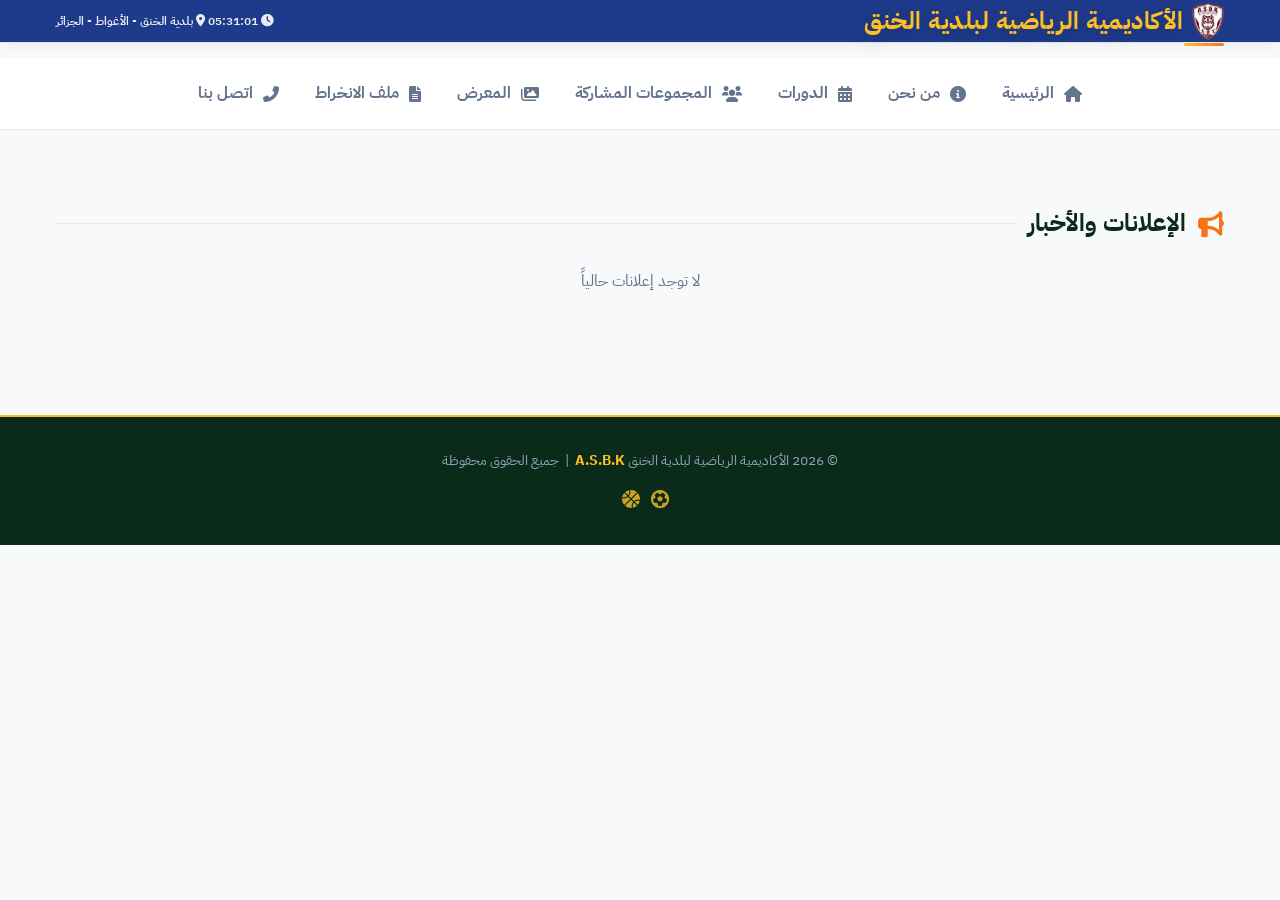
<file: news.html>
<!DOCTYPE html>
<html lang="ar" dir="rtl">
<head>
    <meta charset="UTF-8">
    <meta name="viewport" content="width=device-width, initial-scale=1.0">
    <title>الأخبار - A.S.B.K</title>
    <link rel="stylesheet" href="https://cdnjs.cloudflare.com/ajax/libs/font-awesome/6.0.0-beta3/css/all.min.css">
    <link href="https://fonts.googleapis.com/css2?family=Material+Symbols+Outlined:wght,FILL@100..700,0..1&display=swap" rel="stylesheet">
    <link rel="stylesheet" href="styles.css">
</head>
<body data-page="news">

<div class="top-bar">
    <div class="academy-strip">
        <div class="container academy-strip-inner">
            <div class="academy-name"><img src="logo.png" alt="شعار الأكاديمية" ><span>الأكاديمية الرياضية لبلدية الخنق</span></div>
            <div class="academy-details">
                <span><i class="fas fa-clock"></i> <span class="current-datetime"></span></span>
                <span><i class="fas fa-map-marker-alt"></i> بلدية الخنق - الأغواط - الجزائر</span>
            </div>
        </div>
    </div>
    <div class="mobile-appbar">
        <button type="button" id="hamburger" class="material-symbols-outlined text-primary dark:text-primary-fixed hover:opacity-80 transition-opacity active:scale-95 transition-transform duration-200" aria-label="القائمة" aria-expanded="false">
            menu
        </button>
        <h1 class="font-headline-md text-headline-md font-bold text-primary dark:text-primary-fixed">
            A.S.B.K
        </h1>
    </div>
</div>

<div class="navbar">
    <div class="container">
        <ul class="nav-links" id="navLinks">
            <li><a href="index.html"><i class="fas fa-home"></i> الرئيسية</a></li>
            <li><a href="about.html"><i class="fas fa-info-circle"></i> من نحن</a></li>
            <li><a href="courses.html"><i class="fas fa-calendar-alt"></i> الدورات</a></li>
            <li><a href="teams.html"><i class="fas fa-users"></i> المجموعات المشاركة</a></li>
            <li><a href="gallery.html"><i class="fas fa-images"></i> المعرض</a></li>
            <li><a href="enroll.html"><i class="fas fa-file-alt"></i> ملف الانخراط</a></li>
            <li><a href="contact.html"><i class="fas fa-phone-alt"></i> اتصل بنا</a></li>
        </ul>
    </div>
</div>

<div class="container">
    <section>
        <h2 class="section-title"><i class="fas fa-bullhorn"></i> الإعلانات والأخبار</h2>
        <div class="card-grid" id="announcementsContainer">
            <p class="loading-text">جارٍ التحميل…</p>
        </div>
    </section>
</div>

<footer>
    <div class="container">
        <p>© 2026 الأكاديمية الرياضية لبلدية الخنق <strong>A.S.B.K</strong> &nbsp;|&nbsp; جميع الحقوق محفوظة</p>
        <p class="footer-text">
            <i class="fas fa-futbol"></i> <i class="fas fa-basketball-ball"></i> <i class="fas fa-hand-ball"></i>
        </p>
    </div>
</footer>

<script>
    const hamburger = document.getElementById('hamburger');
    const navLinks = document.getElementById('navLinks');

    hamburger.addEventListener('click', () => {
        navLinks.classList.toggle('open');
        hamburger.classList.toggle('is-open');
        hamburger.setAttribute('aria-expanded', navLinks.classList.contains('open'));
        hamburger.textContent = navLinks.classList.contains('open') ? 'close' : 'menu';
    });

    document.querySelectorAll('.nav-links a').forEach(link => {
        link.addEventListener('click', () => {
            navLinks.classList.remove('open');
            hamburger.classList.remove('is-open');
            hamburger.setAttribute('aria-expanded', 'false');
            hamburger.textContent = 'menu';
        });
    });
</script>

<script src="site.js"></script>
</body>
</html>
</file>
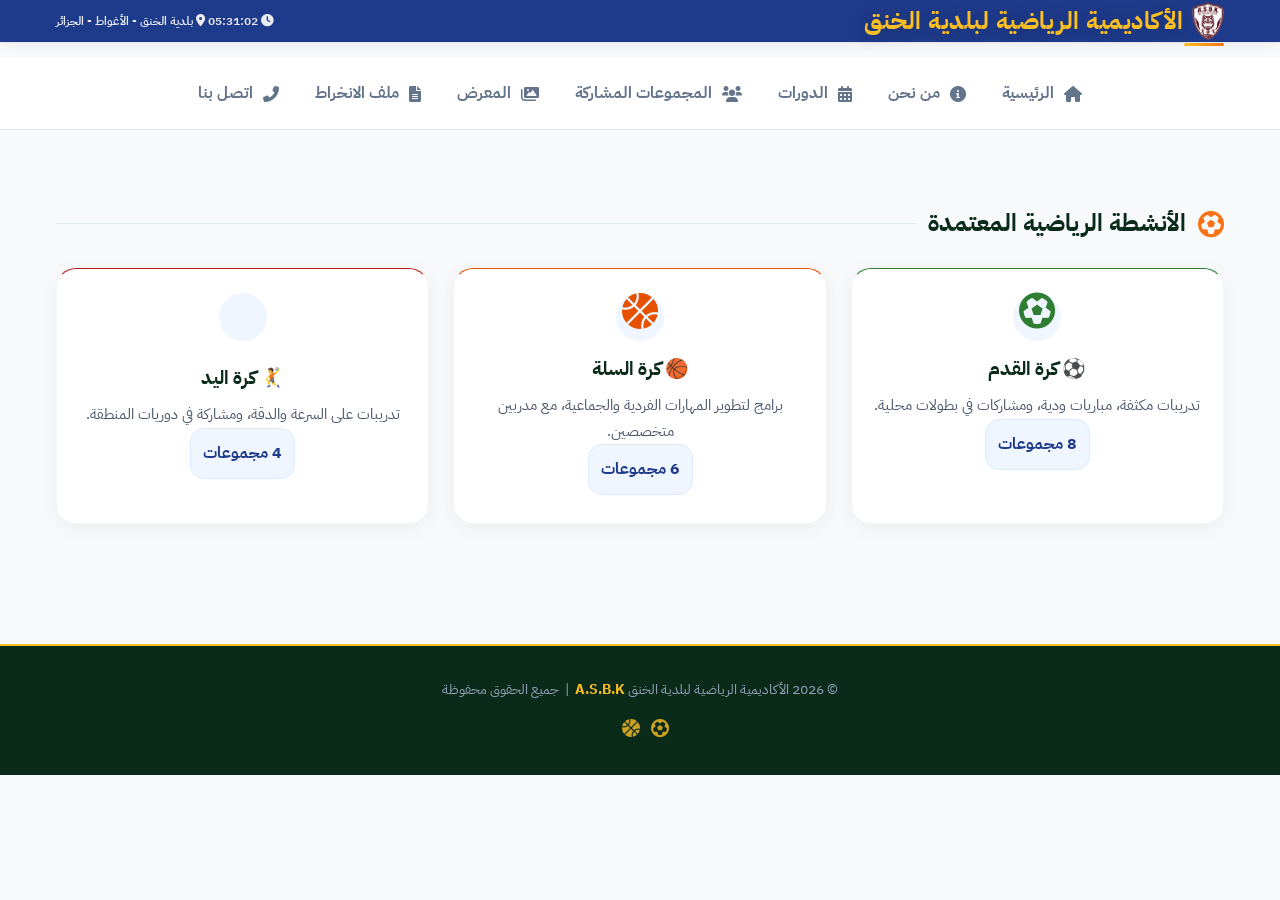
<file: sports.html>
<!DOCTYPE html>
<html lang="ar" dir="rtl">
<head>
    <meta charset="UTF-8">
    <meta name="viewport" content="width=device-width, initial-scale=1.0">
    <title>الأنشطة الرياضية - A.S.B.K</title>
    <link rel="stylesheet" href="https://cdnjs.cloudflare.com/ajax/libs/font-awesome/6.0.0-beta3/css/all.min.css">
    <link href="https://fonts.googleapis.com/css2?family=Material+Symbols+Outlined:wght,FILL@100..700,0..1&display=swap" rel="stylesheet">
    <link rel="stylesheet" href="styles.css">
</head>
<body>

<div class="top-bar">
    <div class="academy-strip">
        <div class="container academy-strip-inner">
            <div class="academy-name"><img src="logo.png" alt="شعار الأكاديمية" ><span>الأكاديمية الرياضية لبلدية الخنق</span></div>
            <div class="academy-details">
                <span><i class="fas fa-clock"></i> <span class="current-datetime"></span></span>
                <span><i class="fas fa-map-marker-alt"></i> بلدية الخنق - الأغواط - الجزائر</span>
            </div>
        </div>
    </div>
    <div class="mobile-appbar">
        <button type="button" id="hamburger" class="material-symbols-outlined text-primary dark:text-primary-fixed hover:opacity-80 transition-opacity active:scale-95 transition-transform duration-200" aria-label="القائمة" aria-expanded="false">
            menu
        </button>
        <h1 class="font-headline-md text-headline-md font-bold text-primary dark:text-primary-fixed">
            A.S.B.K
        </h1>
    </div>
</div>

<div class="navbar">
    <div class="container">
        <ul class="nav-links" id="navLinks">
            <li><a href="index.html"><i class="fas fa-home"></i> الرئيسية</a></li>
            <li><a href="about.html"><i class="fas fa-info-circle"></i> من نحن</a></li>
            <li><a href="courses.html"><i class="fas fa-calendar-alt"></i> الدورات</a></li>
            <li><a href="teams.html"><i class="fas fa-users"></i> المجموعات المشاركة</a></li>
            <li><a href="gallery.html"><i class="fas fa-images"></i> المعرض</a></li>
            <li><a href="enroll.html"><i class="fas fa-file-alt"></i> ملف الانخراط</a></li>
            <li><a href="contact.html"><i class="fas fa-phone-alt"></i> اتصل بنا</a></li>
        </ul>
    </div>
</div>

<div class="container">
    <section>
        <h2 class="section-title"><i class="fas fa-futbol"></i> الأنشطة الرياضية المعتمدة</h2>
        <div class="card-grid">
            <div class="card" style="border-top-color: #2e7d32;">
                <i class="fas fa-futbol" style="color:#2e7d32;"></i>
                <h3>⚽ كرة القدم</h3>
                <p>تدريبات مكثفة، مباريات ودية، ومشاركات في بطولات محلية.</p>
                <span class="badge">8 مجموعات</span>
            </div>
            <div class="card" style="border-top-color: #e65100;">
                <i class="fas fa-basketball-ball" style="color:#e65100;"></i>
                <h3>🏀 كرة السلة</h3>
                <p>برامج لتطوير المهارات الفردية والجماعية، مع مدربين متخصصين.</p>
                <span class="badge">6 مجموعات</span>
            </div>
            <div class="card" style="border-top-color: #b71c1c;">
                <i class="fas fa-hand-ball" style="color:#b71c1c;"></i>
                <h3>🤾 كرة اليد</h3>
                <p>تدريبات على السرعة والدقة، ومشاركة في دوريات المنطقة.</p>
                <span class="badge">4 مجموعات</span>
            </div>
        </div>
    </section>
</div>

<footer>
    <div class="container">
        <p>© 2026 الأكاديمية الرياضية لبلدية الخنق <strong>A.S.B.K</strong> &nbsp;|&nbsp; جميع الحقوق محفوظة</p>
        <p class="footer-text">
            <i class="fas fa-futbol"></i> <i class="fas fa-basketball-ball"></i> <i class="fas fa-hand-ball"></i>
        </p>
    </div>
</footer>

<script>
    const hamburger = document.getElementById('hamburger');
    const navLinks = document.getElementById('navLinks');

    hamburger.addEventListener('click', () => {
        navLinks.classList.toggle('open');
        hamburger.classList.toggle('is-open');
        hamburger.setAttribute('aria-expanded', navLinks.classList.contains('open'));
        hamburger.textContent = navLinks.classList.contains('open') ? 'close' : 'menu';
    });

    document.querySelectorAll('.nav-links a').forEach(link => {
        link.addEventListener('click', () => {
            navLinks.classList.remove('open');
            hamburger.classList.remove('is-open');
            hamburger.setAttribute('aria-expanded', 'false');
            hamburger.textContent = 'menu';
        });
    });
</script>

<script src="site.js"></script>
</body>
</html>
</file>
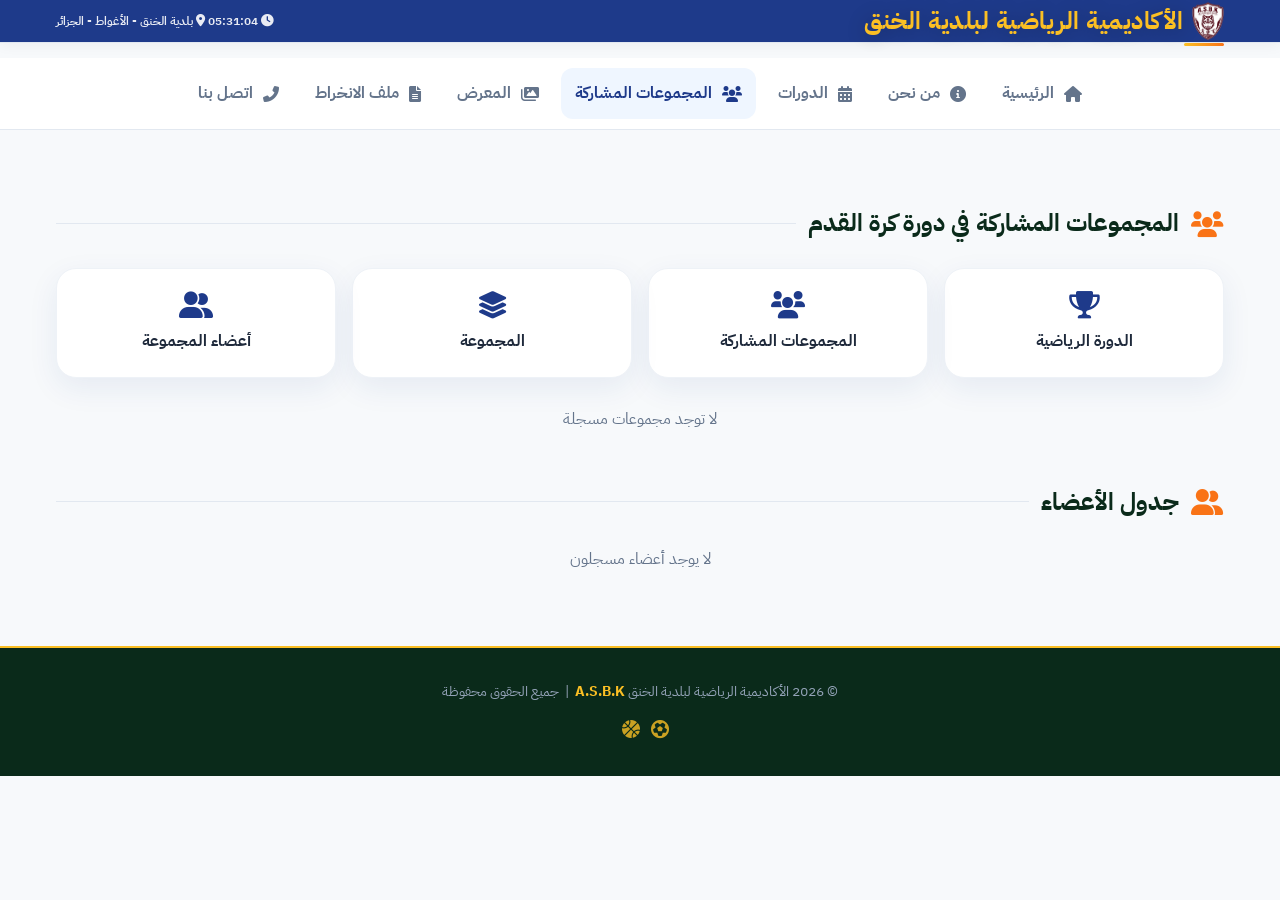
<file: teams.html>
<!DOCTYPE html>
<html lang="ar" dir="rtl">
<head>
    <meta charset="UTF-8">
    <meta name="viewport" content="width=device-width, initial-scale=1.0">
    <title>المجموعات - A.S.B.K</title>
    <link rel="stylesheet" href="https://cdnjs.cloudflare.com/ajax/libs/font-awesome/6.0.0-beta3/css/all.min.css">
    <link href="https://fonts.googleapis.com/css2?family=Material+Symbols+Outlined:wght,FILL@100..700,0..1&display=swap" rel="stylesheet">
    <link rel="stylesheet" href="styles.css">
</head>
<body data-page="teams">

<div class="top-bar">
    <div class="academy-strip">
        <div class="container academy-strip-inner">
            <div class="academy-name"><img src="logo.png" alt="شعار الأكاديمية" ><span>الأكاديمية الرياضية لبلدية الخنق</span></div>
            <div class="academy-details">
                <span><i class="fas fa-clock"></i> <span class="current-datetime"></span></span>
                <span><i class="fas fa-map-marker-alt"></i> بلدية الخنق - الأغواط - الجزائر</span>
            </div>
        </div>
    </div>
    <div class="mobile-appbar">
        <button type="button" id="hamburger" class="material-symbols-outlined text-primary dark:text-primary-fixed hover:opacity-80 transition-opacity active:scale-95 transition-transform duration-200" aria-label="القائمة" aria-expanded="false">
            menu
        </button>
        <h1 class="font-headline-md text-headline-md font-bold text-primary dark:text-primary-fixed">
            A.S.B.K
        </h1>
    </div>
</div>

<div class="navbar">
    <div class="container">
        <ul class="nav-links" id="navLinks">
            <li><a href="index.html"><i class="fas fa-home"></i> الرئيسية</a></li>
            <li><a href="about.html"><i class="fas fa-info-circle"></i> من نحن</a></li>
            <li><a href="courses.html"><i class="fas fa-calendar-alt"></i> الدورات</a></li>
            <li><a href="teams.html" class="active"><i class="fas fa-users"></i> المجموعات المشاركة</a></li>
            <li><a href="gallery.html"><i class="fas fa-images"></i> المعرض</a></li>
            <li><a href="enroll.html"><i class="fas fa-file-alt"></i> ملف الانخراط</a></li>
            <li><a href="contact.html"><i class="fas fa-phone-alt"></i> اتصل بنا</a></li>
        </ul>
    </div>
</div>

<div class="container">
    <section>
        <h2 class="section-title"><i class="fas fa-users"></i> المجموعات المشاركة في دورة كرة القدم</h2>

        <div class="tournament-path">
            <div class="path-step">
                <i class="fas fa-trophy"></i>
                <strong>الدورة الرياضية</strong>
            </div>
            <div class="path-step">
                <i class="fas fa-users"></i>
                <strong>المجموعات المشاركة</strong>
            </div>
            <div class="path-step">
                <i class="fas fa-layer-group"></i>
                <strong>المجموعة</strong>
            </div>
            <div class="path-step">
                <i class="fas fa-user-friends"></i>
                <strong>أعضاء المجموعة</strong>
            </div>
        </div>

        <div class="card-grid" id="groupsContainer"></div>

        <!-- جدول الأعضاء الكامل -->
        <h2 class="section-title" class="mt-40 section-title"><i class="fas fa-user-friends"></i> جدول الأعضاء</h2>
        <div id="membersTableContainer"><p class="loading-text-simple">جارٍ التحميل…</p></div>

<!-- Template for a group card (hidden) -->
<template id="group-card-template">
  <div class="card group-card">
    <i class="fas fa-futbol"></i>
    <h3 data-key="GroupName"><span class="badge" data-key="AgeRange"></span></h3>
    <ul class="members-list">
      <li data-key="Member1"><strong>عضو 1</strong> <span></span></li>
      <li data-key="Member2"><strong>عضو 2</strong> <span></span></li>
      <li data-key="Member3"><strong>عضو 3</strong> <span></span></li>
      <li data-key="Member4"><strong>عضو 4</strong> <span></span></li>
    </ul>
  </div>
</template>
    </section>
</div>

<footer>
    <div class="container">
        <p>© 2026 الأكاديمية الرياضية لبلدية الخنق <strong>A.S.B.K</strong> &nbsp;|&nbsp; جميع الحقوق محفوظة</p>
        <p class="footer-text">
            <i class="fas fa-futbol"></i> <i class="fas fa-basketball-ball"></i> <i class="fas fa-hand-ball"></i>
        </p>
    </div>
</footer>

<script>
    const hamburger = document.getElementById('hamburger');
    const navLinks = document.getElementById('navLinks');

    hamburger.addEventListener('click', () => {
        navLinks.classList.toggle('open');
        hamburger.classList.toggle('is-open');
        hamburger.setAttribute('aria-expanded', navLinks.classList.contains('open'));
        hamburger.textContent = navLinks.classList.contains('open') ? 'close' : 'menu';
    });

    document.querySelectorAll('.nav-links a').forEach(link => {
        link.addEventListener('click', () => {
            navLinks.classList.remove('open');
            hamburger.classList.remove('is-open');
            hamburger.setAttribute('aria-expanded', 'false');
            hamburger.textContent = 'menu';
        });
    });
</script>

<script src="site.js"></script>
</body>
</html>
</file>
<file: styles.css>
@import url('https://fonts.googleapis.com/css2?family=IBM+Plex+Sans+Arabic:wght@300;400;500;600;700;800;900&display=swap');

* {
    margin: 0;
    padding: 0;
    box-sizing: border-box;
}

:root {
    --primary: #1e3a8a;
    --primary-light: #3b82f6;
    --secondary: #f97316;
    --secondary-dark: #ea580c;
    --dark: #1e293b;
    --muted: #64748b;
    --light: #f7f9fb;
    --surface: #ffffff;
    --line: #e2e8f0;
    --soft-blue: #eff6ff;
    --soft-orange: #fff7ed;
    --shadow: 0 10px 30px rgba(30, 58, 138, 0.08);
    --shadow-hover: 0 18px 42px rgba(30, 58, 138, 0.14);
    --radius: 16px;
}

html {
    scroll-behavior: smooth;
}

body {
    min-height: 100vh;
    display: flex;
    flex-direction: column;
    background-color: var(--light);
    background-image: radial-gradient(rgba(30, 58, 138, 0.06) 0.7px, transparent 0.7px);
    background-size: 24px 24px;
    color: var(--dark);
    font-family: 'IBM Plex Sans Arabic', Tahoma, 'Segoe UI', sans-serif;
    line-height: 1.7;
}

a {
    color: inherit;
    text-decoration: none;
}

.container {
    width: min(100% - 32px, 1200px);
    margin-inline: auto;
    padding: 0;
}

/* Top identity bar */
.top-bar {
    position: sticky;
    top: 0;
    z-index: 1000;
    background: rgba(255, 255, 255, 0.92);
    border-bottom: 1px solid var(--line);
    box-shadow: 0 2px 14px rgba(15, 23, 42, 0.05);
    backdrop-filter: blur(10px);
}

.academy-strip {
    background: var(--primary);
    color: #fff;
    padding: 2px 0;
}

.academy-strip-inner {
    display: flex;
    justify-content: space-between;
    align-items: center;
    gap: 18px;
}

.academy-name {
    color: #fbbf24;
    font-weight: 800;
    font-size: clamp(18px, 4vw, 24px);
    text-shadow: 0 2px 20px rgba(0, 0, 0, 0.3);
    letter-spacing: 0.5px;
    line-height: 1.2;
    position: relative;
    display: flex;
    align-items: center;
    gap: 8px;
}

.academy-name img {
    height: 38px !important;
    width: auto !important;
    margin: 0 !important;
}

.academy-name::after {
    content: '';
    position: absolute;
    bottom: -6px;
    right: 0;
    width: 40px;
    height: 3px;
    background: linear-gradient(90deg, #fbbf24, #f97316);
    border-radius: 2px;
}

.academy-details {
    color: rgba(255, 255, 255, 0.9);
    font-size: 0.78rem;
    font-weight: 600;
}

.mobile-appbar {
    width: min(100%, 1200px);
    min-height: 60px;
    margin-inline: auto;
    padding: 0 16px;
    display: flex;
    align-items: center;
    justify-content: space-between;
    gap: 16px;
}

.material-symbols-outlined {
    font-family: 'Material Symbols Outlined';
    font-weight: normal;
    font-style: normal;
    font-size: 24px;
    line-height: 1;
    letter-spacing: normal;
    text-transform: none;
    display: inline-block;
    white-space: nowrap;
    direction: ltr;
    -webkit-font-feature-settings: 'liga';
    -webkit-font-smoothing: antialiased;
    font-variation-settings: 'FILL' 0, 'wght' 500, 'GRAD' 0, 'opsz' 48;
}

.mobile-appbar button {
    width: 44px;
    height: 44px;
    display: grid;
    place-items: center;
    border: 0;
    border-radius: 12px;
    background: transparent;
    color: var(--primary);
    cursor: pointer;
    transition: opacity 0.2s ease, transform 0.2s ease, background 0.2s ease;
}

.mobile-appbar button:hover {
    background: var(--soft-blue);
    opacity: 0.86;
}

.mobile-appbar button:active {
    transform: scale(0.95);
}

.mobile-appbar h1 {
    color: var(--primary);
    font-size: 1.7rem;
    font-weight: 900;
    line-height: 1;
}

.mobile-crest {
    width: 42px;
    height: 42px;
    overflow: hidden;
    border: 2px solid var(--secondary);
    border-radius: 999px;
    box-shadow: 0 8px 18px rgba(249, 115, 22, 0.18);
}

.mobile-crest img {
    width: 100%;
    height: 100%;
    display: block;
    object-fit: cover;
}

.logo-area {
    display: flex;
    align-items: center;
    gap: 12px;
}

.logo-area i {
    width: 44px;
    height: 44px;
    display: grid;
    place-items: center;
    border-radius: 12px;
    color: #fff;
    background: linear-gradient(135deg, var(--primary), var(--primary-light));
    box-shadow: var(--shadow);
}

.logo-area h1 {
    color: var(--primary);
    font-size: 1.7rem;
    font-weight: 900;
}

.logo-area span,
.social-icons {
    display: none;
}

/* Navigation */
.navbar {
    position: sticky;
    top: 58px;
    z-index: 999;
    background: rgba(255, 255, 255, 0.92);
    border-bottom: 1px solid var(--line);
    backdrop-filter: blur(10px);
}

.navbar .container {
    padding-block: 10px;
}

.nav-links {
    display: none;
    list-style: none;
}

.nav-links.open {
    display: flex;
}

.nav-links li a {
    display: flex;
    align-items: center;
    gap: 10px;
    padding: 12px 14px;
    color: var(--muted);
    font-weight: 700;
    border-radius: 12px;
    transition: color 0.22s ease, background 0.22s ease, transform 0.22s ease;
}

.nav-links li a:hover,
.nav-links li a.active {
    color: var(--primary);
    background: var(--soft-blue);
}

/* Hero */
.hero {
    position: relative;
    overflow: hidden;
    min-height: 570px;
    display: flex;
    align-items: end;
    margin: 0;
    color: #fff;
    background: linear-gradient(135deg, var(--primary), #1e3a8a, var(--primary-light));
    background-size: cover;
}

.hero .container {
    padding: 54px 0;
    display: flex;
    flex-direction: column;
    align-items: flex-start;
    text-align: right;
}

.hero h2 {
    max-width: 760px;
    margin-bottom: 22px;
    font-size: clamp(2.05rem, 7vw, 4rem);
    line-height: 1.08;
    font-weight: 900;
    text-shadow: 0 12px 28px rgba(0, 0, 0, 0.28);
}

.hero h2 i {
    color: var(--secondary);
}

.countdown {
    width: min(100%, 760px);
    margin-bottom: 24px;
}

.countdown h3 {
    margin-bottom: 12px;
    color: #fed7aa;
    font-size: 1.15rem;
    font-weight: 800;
}

.countdown-grid {
    display: grid;
    grid-template-columns: repeat(4, minmax(0, 1fr));
    gap: 10px;
}

.countdown-item {
    padding: 14px 8px;
    text-align: center;
    border: 1px solid rgba(255, 255, 255, 0.16);
    border-radius: 16px;
    background: rgba(255, 255, 255, 0.1);
    backdrop-filter: blur(12px);
}

.countdown-item span {
    display: block;
    color: #fdba74;
    font-size: clamp(1.5rem, 7vw, 2.4rem);
    font-weight: 900;
    line-height: 1.1;
}

.countdown-item small {
    color: rgba(255, 255, 255, 0.75);
    font-size: 0.82rem;
}

.hero-buttons {
    display: flex;
    flex-wrap: wrap;
    gap: 12px;
}

.btn {
    min-height: 48px;
    display: inline-flex;
    align-items: center;
    justify-content: center;
    gap: 8px;
    padding: 12px 24px;
    border: 0;
    border-radius: 999px;
    background: var(--secondary);
    color: #fff;
    font-weight: 800;
    cursor: pointer;
    box-shadow: 0 10px 24px rgba(249, 115, 22, 0.22);
    transition: transform 0.24s ease, box-shadow 0.24s ease, background 0.24s ease, color 0.24s ease;
}

.btn:hover {
    transform: translateY(-2px);
    background: var(--secondary-dark);
    box-shadow: 0 16px 30px rgba(249, 115, 22, 0.28);
}

.btn-outline {
    color: var(--primary);
    background: #fff;
    border: 2px solid var(--primary);
    box-shadow: 0 8px 20px rgba(30, 58, 138, 0.1);
}

.hero .btn-outline {
    color: #fff;
    background: rgba(255, 255, 255, 0.08);
    border-color: rgba(255, 255, 255, 0.24);
    backdrop-filter: blur(10px);
}

.btn-outline:hover {
    color: #fff;
    background: var(--primary);
}

/* Tournament Banner */
.tournament-banner {
    margin: 20px 0;
    border-radius: var(--radius);
    overflow: hidden;
    box-shadow: var(--shadow);
}
.tournament-banner img {
    width: 100%;
    height: auto;
    display: block;
    max-height: 400px;
    object-fit: cover;
}

/* Main sections */
section {
    margin: 0;
    padding: 48px 0;
}

.section-title {
    margin-bottom: 28px;
    display: flex;
    align-items: center;
    gap: 12px;
    color: var(--dark);
    font-size: clamp(1.7rem, 4vw, 2.4rem);
    font-weight: 900;
}

.section-title i {
    color: var(--primary);
}

.section-title::after {
    content: "";
    flex: 1;
    height: 1px;
    background: var(--line);
}

.card-grid {
    display: grid;
    grid-template-columns: repeat(auto-fit, minmax(260px, 1fr));
    gap: 24px;
}

.card,
.contact-item,
.download-box,
.tournament-info,
.map-placeholder {
    border: 1px solid #eef2f7;
    border-radius: 24px;
    background: var(--surface);
    box-shadow: var(--shadow);
}

.card {
    overflow: hidden;
    padding: 28px;
    transition: transform 0.3s ease, box-shadow 0.3s ease;
}

.card:hover,
.contact-item:hover,
.gallery-item:hover {
    transform: translateY(-4px);
    box-shadow: var(--shadow-hover);
}

.card i {
    width: 48px;
    height: 48px;
    display: inline-grid;
    place-items: center;
    margin-bottom: 18px;
    border-radius: 999px;
    color: var(--primary);
    background: var(--soft-blue);
    font-size: 1.25rem;
}

.card h3 {
    margin-bottom: 12px;
    color: var(--dark);
    font-size: 1.25rem;
    font-weight: 800;
}

.card p,
.card li {
    color: var(--muted);
    font-size: 1rem;
}

.card ul {
    list-style: none;
}

.card ul li {
    padding: 9px 0;
    border-bottom: 1px solid #f1f5f9;
}

.card ul li:last-child {
    border-bottom: 0;
}

.conditions-list {
    list-style: none;
    display: grid;
    gap: 14px;
    margin: 0;
}

.conditions-list li {
    position: relative;
    padding: 16px 18px;
    border: 1px solid #eef2f7;
    border-radius: 16px;
    background: #fff;
    color: var(--muted);
    font-size: 1rem;
}

.card-media {
    height: 170px;
    margin: -28px -28px 24px;
    background-position: center;
    background-size: cover;
}

.card-media-tournament {
    background-image: linear-gradient(to top, rgba(30, 58, 138, 0.58), transparent), url("https://images.unsplash.com/photo-1526232761682-d26e03ac148e?auto=format&fit=crop&w=900&q=80");
}

.card-media-groups {
    background-image: linear-gradient(to top, rgba(30, 58, 138, 0.52), transparent), url("https://images.unsplash.com/photo-1522778119026-d647f0596c20?auto=format&fit=crop&w=900&q=80");
}

.card-media-enroll {
    background-image: linear-gradient(to top, rgba(30, 58, 138, 0.52), transparent), url("https://images.unsplash.com/photo-1579952363873-27f3bade9f55?auto=format&fit=crop&w=900&q=80");
}

/* Tournament info and groups */
.tournament-info {
    padding: 28px;
}

.tournament-info-text {
    margin-bottom: 22px;
}

.info-label {
    width: fit-content;
    display: inline-flex;
    align-items: center;
    gap: 8px;
    margin-bottom: 12px;
    padding: 7px 14px;
    border-radius: 999px;
    color: #9a3412;
    background: var(--soft-orange);
    font-weight: 800;
}

.tournament-info-text p {
    color: var(--muted);
    font-weight: 600;
}

.tournament-meta {
    display: grid;
    grid-template-columns: repeat(auto-fit, minmax(210px, 1fr));
    gap: 14px;
}

.meta-item {
    padding: 16px;
    border-right: 4px solid var(--primary);
    border-radius: 14px;
    background: #f8fafc;
}

.meta-item i {
    color: var(--primary);
}

.meta-item strong {
    display: block;
    color: var(--dark);
    font-size: 0.95rem;
}

.meta-item span {
    display: block;
    color: var(--muted);
    font-weight: 700;
}

        .groups-list {
            display: grid;
            grid-template-columns: repeat(auto-fit, minmax(120px, 1fr));
            gap: 12px;
            margin-top: 16px;
        }

        .groups-list span,
        .badge {
            display: inline-flex;
            align-items: center;
            justify-content: center;
            padding: 11px 12px;
            border: 1px solid #dbeafe;
            border-radius: 14px;
            color: var(--primary);
            background: var(--soft-blue);
            font-weight: 800;
            transition: background 0.24s ease, color 0.24s ease;
        }

        .groups-list span:hover {
            color: #fff;
            background: var(--primary-light);
        }

        @media (min-width: 1024px) {
            .groups-list {
                grid-template-columns: repeat(4, 1fr);
                gap: 14px;
            }
            .groups-list span {
                padding: 14px 16px;
                font-size: 15px;
                border-radius: 16px;
            }
        }

        .tournament-info .info-title {
            display: flex;
            align-items: center;
            gap: 10px;
            font-size: 18px;
            font-weight: 800;
            color: #0a2a1a;
            margin-bottom: 14px;
            width: 100%;
        }

        .tournament-info .info-title i {
            color: #f97316;
            font-size: 20px;
        }

        .tournament-info .groups-note {
            display: flex;
            align-items: center;
            gap: 8px;
            margin-top: 16px;
            color: #64748b;
            font-size: 14px;
        }

        .tournament-info .groups-note i {
            color: #f97316;
        }

        .tournament-info .btn-outline {
            margin-top: 18px;
            display: inline-flex;
        }

        @media (min-width: 1024px) {
            .tournament-info {
                padding: 32px 28px;
                gap: 28px;
            }
            .tournament-info .info-title {
                font-size: 20px;
                margin-bottom: 16px;
            }
            .tournament-info .groups-note {
                font-size: 15px;
                margin-top: 18px;
            }
        }

        .course-card {
            text-align: right;
        }

        .course-card > i {
            display: flex;
            align-items: center;
            justify-content: center;
            width: 56px;
            height: 56px;
            margin: 0 auto 16px;
            border-radius: 16px;
            font-size: 24px;
            color: #fff;
            background: linear-gradient(135deg, var(--primary), var(--primary-light));
            box-shadow: 0 8px 20px rgba(30, 58, 138, 0.2);
        }

        .course-card h3 {
            font-size: 20px;
            font-weight: 800;
            color: #0a2a1a;
            margin-bottom: 10px;
            text-align: center;
        }

        .course-card .course-desc {
            color: #475569;
            font-size: 14px;
            text-align: center;
            margin-bottom: 16px;
            padding-bottom: 14px;
            border-bottom: 1px solid #e2e8f0;
        }

        .course-card .course-meta {
            display: flex;
            flex-direction: column;
            gap: 8px;
            text-align: right;
        }

        .course-card .course-meta p {
            display: flex;
            align-items: baseline;
            gap: 8px;
            color: #475569;
            font-size: 14px;
            margin: 0;
            line-height: 1.5;
        }

        .course-card .course-meta strong {
            color: #0f172a;
            font-weight: 700;
            min-width: 110px;
            font-size: 13px;
        }

        .course-card .course-meta span {
            color: #334155;
            font-weight: 600;
        }

        @media (min-width: 1024px) {
            .course-card {
                padding: 32px 28px;
            }
            .course-card > i {
                width: 64px;
                height: 64px;
                font-size: 28px;
            }
            .course-card h3 {
                font-size: 22px;
                margin-bottom: 12px;
            }
            .course-card .course-desc {
                font-size: 15px;
                margin-bottom: 18px;
                padding-bottom: 16px;
            }
            .course-card .course-meta p {
                font-size: 15px;
            }
            .course-card .course-meta strong {
                font-size: 14px;
                min-width: 130px;
            }
        }

.tournament-path {
    display: grid;
    grid-template-columns: repeat(auto-fit, minmax(180px, 1fr));
    gap: 16px;
    margin-bottom: 28px;
}

.path-step {
    padding: 22px;
    text-align: center;
    border: 1px solid #eef2f7;
    border-radius: 20px;
    background: #fff;
    box-shadow: var(--shadow);
}

.path-step i {
    display: block;
    margin-bottom: 10px;
    color: var(--primary);
    font-size: 1.7rem;
}

.members-list {
    list-style: none;
}

.members-list li {
    display: flex;
    justify-content: space-between;
    gap: 12px;
    padding: 10px 0;
    border-bottom: 1px solid #f1f5f9;
}

/* Gallery, contact, downloads */
.gallery-grid,
.contact-grid {
    display: grid;
    grid-template-columns: repeat(auto-fit, minmax(220px, 1fr));
    gap: 22px;
}

.gallery-item,
.contact-item {
    padding: 28px;
    text-align: center;
    transition: transform 0.3s ease, box-shadow 0.3s ease;
}

.contact-item h4 {
    margin-bottom: 8px;
    color: var(--dark);
    font-size: 1.05rem;
    font-weight: 800;
}

.contact-item p {
    color: var(--muted);
    font-size: 0.95rem;
}

.contact-item a {
    color: var(--primary);
    font-weight: 700;
}

.gallery-item {
    border: 1px solid #eef2f7;
    border-radius: 24px;
    background: #fff;
    box-shadow: var(--shadow);
}

.gallery-item i,
.contact-item i {
    margin-bottom: 14px;
    color: var(--primary);
    font-size: 2rem;
}

.download-box {
    padding: 30px;
    display: flex;
    flex-wrap: wrap;
    align-items: center;
    justify-content: space-between;
    gap: 20px;
}

.download-box h3 {
    color: var(--primary);
    font-size: 1.4rem;
}

.map-placeholder {
    margin-top: 24px;
    padding: 34px;
    color: var(--primary);
    text-align: center;
    background: #f8fafc;
    border-style: dashed;
}

/* Footer */
footer {
    margin-top: auto;
    padding: 42px 0 32px;
    color: #fff;
    text-align: center;
    background: #0f172a;
}

footer .container {
    display: grid;
    gap: 12px;
}

footer p {
    color: #94a3b8;
}

footer strong,
footer i {
    color: #fdba74;
}

/* Mobile */
@media (max-width: 768px) {
    .container {
        width: min(100% - 28px, 1200px);
    }

    .academy-strip {
        padding: 7px 0;
    }

    .academy-strip-inner {
        justify-content: center;
        text-align: center;
    }

    .academy-name {
        font-size: clamp(16px, 4vw, 18px);
    }

    .academy-details {
        display: none;
    }

    .mobile-appbar {
        min-height: 64px;
        padding-inline: 0;
    }

    .mobile-appbar h1,
    .logo-area h1 {
        font-size: 1.45rem;
    }

    .navbar {
        top: 97px;
        background: transparent;
        border-bottom: 0;
        pointer-events: none;
    }

    .navbar .container {
        padding: 0;
    }

    .nav-links {
        position: absolute;
        top: 10px;
        left: 0;
        right: 0;
        flex-direction: column;
        gap: 4px;
        padding: 14px;
        border: 1px solid var(--line);
        border-radius: 18px;
        background: #fff;
        box-shadow: var(--shadow-hover);
        pointer-events: auto;
    }

    .nav-links.open {
        display: flex;
        animation: menuDrop 0.24s ease both;
    }

    @keyframes menuDrop {
        from {
            opacity: 0;
            transform: translateY(-10px);
        }
        to {
            opacity: 1;
            transform: translateY(0);
        }
    }

    .hero {
        min-height: 520px;
    }

    .hero .container {
        padding: 42px 0;
    }

    .countdown h3 {
        display: none;
    }

    .hero-buttons {
        width: 100%;
        flex-direction: column;
    }

    .btn {
        width: 100%;
    }

    section {
        padding: 36px 0;
    }

    .section-title::after {
        display: none;
    }

    .download-box {
        text-align: center;
    }
}

@media (min-width: 769px) {
    .mobile-appbar button,
    .mobile-crest,
    .mobile-appbar h1 {
        display: none;
    }

    .mobile-appbar {
        display: none;
    }

    .navbar .container {
        display: flex;
        justify-content: center;
    }

    .nav-links {
        display: flex;
        flex-wrap: wrap;
        gap: 8px;
    }

    .logo-area h1::before {
        content: "\f3ed";
        width: 44px;
        height: 44px;
        display: inline-grid;
        place-items: center;
        margin-inline-end: 12px;
        border-radius: 12px;
        color: #fff;
        background: linear-gradient(135deg, var(--primary), var(--primary-light));
        box-shadow: var(--shadow);
        font-family: "Font Awesome 5 Free";
        font-weight: 900;
        font-size: 1.35rem;
        vertical-align: middle;
    }
}

        /* ===== HERO فقط - باقي التنسيقات من styles.css ===== */
        .hero {
            position: relative;
            overflow: hidden;
            min-height: 100vh;
            height: 100vh;
            max-height: 85vh;
            display: flex;
            align-items: center;
            padding: 20px 16px 24px;
            margin: 0;
        }

        .hero::before {
            content: '';
            position: absolute;
            inset: 0;
            background-image: url('./back.jpg');
            background-size: cover;
            background-position: center;
            background-repeat: no-repeat;
            z-index: 0;
            transform: scale(1.05);
        }

        .hero::after {
            content: '';
            position: absolute;
            inset: 0;
            background: linear-gradient(135deg, rgba(10, 30, 15, 0.219) 0%, rgba(20, 60, 30, 0.88) 50%, rgba(8, 25, 15, 0.95) 100%);
            z-index: 1;
        }
        
        .hero-particles {
            position: absolute;
            inset: 0;
            overflow: hidden;
            pointer-events: none;
            z-index: 2;
        }
        
        .particle {
            position: absolute;
            width: 3px;
            height: 3px;
            background: rgba(255, 255, 255, 0.04);
            border-radius: 50%;
            animation: float-particle 25s infinite linear;
        }
        
        .particle:nth-child(1) { left: 10%; top: 20%; animation-delay: 0s; width: 4px; height: 4px; }
        .particle:nth-child(2) { left: 85%; top: 30%; animation-delay: 4s; width: 3px; height: 3px; }
        .particle:nth-child(3) { left: 20%; top: 70%; animation-delay: 7s; width: 5px; height: 5px; }
        .particle:nth-child(4) { left: 75%; top: 80%; animation-delay: 10s; width: 3px; height: 3px; }
        .particle:nth-child(5) { left: 50%; top: 10%; animation-delay: 13s; width: 4px; height: 4px; }
        
        @keyframes float-particle {
            0% { transform: translateY(0) rotate(0deg); opacity: 0; }
            15% { opacity: 1; }
            85% { opacity: 1; }
            100% { transform: translateY(-100vh) rotate(720deg); opacity: 0; }
        }

        @media (max-height: 700px) {
            .hero {
                max-height: 92vh;
                min-height: 92vh;
                padding: 16px 12px 20px;
            }
        }

        @media (min-height: 800px) {
            .hero {
                max-height: 80vh;
                min-height: 80vh;
            }
        }

        @media (min-width: 1024px) {
            .hero {
                max-height: 85vh;
                min-height: 85vh;
                padding: 40px 60px;
            }
        }

        .container-hero {
            width: 100%;
            max-width: 480px;
            margin: 0 auto;
            position: relative;
            z-index: 3;
            display: flex;
            flex-direction: column;
            gap: 24px;
        }

        @media (min-width: 640px) {
            .container-hero {
                max-width: 600px;
            }
        }

        @media (min-width: 1024px) {
            .container-hero {
                max-width: 1400px;
                display: grid;
                grid-template-columns: 1fr 1fr;
                gap: 80px;
                align-items: center;
                justify-items: center;
            }
            .hero-logo-wrapper {
                order: 2;
                justify-self: center;
            }
            .hero-content {
                order: 1;
                justify-self: center;
                text-align: right;
                max-width: 640px;
            }
        }

        .academy-logo-main {
            display: flex;
            flex-direction: column;
            align-items: center;
            gap: 8px;
        }

        .academy-logo-main .logo-icon {
            width: clamp(180px, 30vw, 380px);
            height: clamp(180px, 30vw, 380px);
            display: flex;
            align-items: center;
            justify-content: center;
            transition: transform 0.3s ease;
        }

        .academy-logo-main .logo-icon:active {
            transform: scale(0.97);
        }

        .academy-logo-main .logo-icon img {
            width: 100%;
            height: 100%;
            object-fit: contain;
            filter: drop-shadow(0 0 40px rgba(251, 191, 36, 0.2));
        }

        .academy-logo-main .logo-text {
            font-size: clamp(20px, 4vw, 30px);
            font-weight: 900;
            color: white;
            letter-spacing: 3px;
            text-shadow: 0 2px 20px rgba(0, 0, 0, 0.4);
            text-align: center;
        }

        .hero-content .academy-name {
            color: #fbbf24;
            font-weight: 800;
            font-size: clamp(18px, 4vw, 24px);
            text-shadow: 0 2px 20px rgba(0, 0, 0, 0.3);
            letter-spacing: 0.5px;
            line-height: 1.5;
            margin-bottom: 12px;
            position: relative;
            display: inline-block;
        }

        .hero-content .academy-name::after {
            content: '';
            position: absolute;
            bottom: -4px;
            right: 0;
            width: 40px;
            height: 3px;
            background: linear-gradient(90deg, #fbbf24, #f97316);
            border-radius: 2px;
        }

        .hero-content .academy-name.text-center::after {
            right: 50%;
            transform: translateX(50%);
        }

        @media (min-width: 1024px) {
            .hero-content .academy-name.text-center::after {
                right: 0;
                transform: none;
            }
        }

        .hero-title {
            font-size: clamp(32px, 8vw, 52px);
            font-weight: 900;
            line-height: 1.4;
            text-shadow: 0 4px 30px rgba(0, 0, 0, 0.4);
            margin-bottom: 16px;
        }

        .hero-title .highlight {
            background: linear-gradient(135deg, #fbbf24, #f97316);
            -webkit-background-clip: text;
            -webkit-text-fill-color: transparent;
            background-clip: text;
            display: inline-block;
        }

        .hero-subtitle {
            font-size: clamp(16px, 3.5vw, 20px);
            color: rgba(255, 255, 255, 0.85);
            line-height: 1.9;
            font-weight: 400;
            margin-bottom: 20px;
            text-shadow: 0 2px 12px rgba(0, 0, 0, 0.2);
        }

        .btn-group {
            display: flex;
            flex-direction: column;
            gap: 12px;
            width: 100%;
            margin-top: 20px;
        }

        .btn-primary,
        .btn-secondary {
            padding: 18px 30px;
            border-radius: 18px;
            font-weight: 800;
            font-size: clamp(16px, 3.5vw, 18px);
            transition: all 0.2s ease;
            display: inline-flex;
            align-items: center;
            justify-content: center;
            gap: 12px;
            text-decoration: none;
            min-height: 56px;
            touch-action: manipulation;
            border: none;
            cursor: pointer;
            width: 100%;
            letter-spacing: 0.5px;
        }

        .btn-primary:active,
        .btn-secondary:active {
            transform: scale(0.96);
        }

        .btn-primary {
            background: linear-gradient(135deg, #f97316, #ea580c);
            color: white;
            box-shadow: 0 8px 32px rgba(249, 115, 22, 0.35);
        }

        .btn-secondary {
            background: rgba(255, 255, 255, 0.07);
            color: white;
            border: 1.5px solid rgba(255, 255, 255, 0.1);
            backdrop-filter: blur(12px);
            -webkit-backdrop-filter: blur(12px);
        }

        .secondary-actions {
            display: grid;
            grid-template-columns: 1fr 1fr;
            gap: 12px;
            margin-top: 30px;
        }

        .btn-sm {
            padding: 14px 16px;
            font-size: clamp(13px, 2.6vw, 15px);
            min-height: 48px;
            border-radius: 14px;
            gap: 8px;
        }

        @media (min-width: 640px) {
            .btn-group {
                flex-direction: row;
                max-width: 95%;
                gap: 14px;
            }
            .btn-primary,
            .btn-secondary {
                padding: 18px 32px;
                min-height: 58px;
                font-size: 17px;
            }
            .secondary-actions {
                max-width: 85%;
                margin: 14px auto 0;
                gap: 14px;
            }
            .btn-sm {
                min-height: 52px;
                padding: 15px 22px;
                font-size: 15px;
            }
        }

        @media (max-width: 1023px) {
            .academy-logo-main .logo-icon {
                width: clamp(140px, 38vw, 280px);
                height: clamp(140px, 38vw, 280px);
            }
            .hero-logo-wrapper {
                order: 1;
            }
            .hero-content {
                order: 2;
                display: flex;
                flex-direction: column;
                align-items: center;
                text-align: center;
            }
            .hero-content .academy-name {
                display: none;
            }
            .hero-title {
                font-size: clamp(30px, 8vw, 44px);
                margin-bottom: 10px;
            }
            .hero-subtitle {
                font-size: clamp(15px, 3.5vw, 19px);
                margin-bottom: 16px;
                max-width: 95%;
            }
            .btn-sm {
                padding: 16px 20px;
                font-size: clamp(14px, 3vw, 16px);
                min-height: 52px;
                border-radius: 16px;
                gap: 10px;
            }
        }

        @media (min-width: 1024px) {
            .academy-logo-main .logo-icon {
                max-width: 450px;
            }
            .academy-logo-main .logo-text {
                font-size: 36px;
                letter-spacing: 4px;
            }
            .hero-content {
                justify-self: end;
                text-align: right;
            }
            .hero-content .academy-name {
                font-size: 24px;
                text-align: right;
                margin-bottom: 10px;
            }
            .hero-title {
                font-size: 52px;
                text-align: right;
                margin-bottom: 10px;
            }
            .hero-subtitle {
                font-size: 20px;
                text-align: right;
                max-width: 100%;
                margin: 0 auto 4px;
            }
            .btn-group {
                max-width: 600px;
                margin: 20px 0 0;
                gap: 16px;
                justify-content: flex-start;
            }
            .secondary-actions {
                max-width: 600px;
                margin: 16px 0 0;
                gap: 16px;
                justify-content: flex-start;
            }
            .btn-primary:hover {
                box-shadow: 0 10px 40px rgba(249, 115, 22, 0.5);
                transform: translateY(-3px);
            }
            .btn-secondary:hover {
                background: rgba(255, 255, 255, 0.12);
                border-color: rgba(255, 255, 255, 0.2);
                transform: translateY(-3px);
            }
            .btn-sm:hover {
                background: rgba(255, 255, 255, 0.12);
                transform: translateY(-2px);
            }
        }

        @media (max-width: 360px) {
            .hero {
                padding: 12px 8px 16px;
                max-height: 95vh;
                min-height: 95vh;
            }
            .academy-logo-main .logo-icon {
                width: 160px;
                height: 160px;
            }
            .hero-title {
                font-size: 30px;
                margin-bottom: 14px;
            }
            .hero-subtitle {
                font-size: 15px;
                margin-bottom: 18px;
            }
            .hero-content .academy-name {
                font-size: 18px;
                margin-bottom: 10px;
            }
            .btn-group {
                gap: 10px;
                margin-top: 18px;
            }
            .btn-primary,
            .btn-secondary {
                padding: 14px 20px;
                font-size: 14px;
                min-height: 48px;
                border-radius: 16px;
            }
            .btn-sm {
                padding: 12px 12px;
                font-size: 12px;
                min-height: 42px;
                border-radius: 12px;
            }
            .secondary-actions {
                gap: 10px;
                margin-top: 14px;
            }
        }

        /* ===== باقي تنسيقات المحتوى ===== */
        .tournament-banner {
            margin: 24px auto 0;
            max-width: 1280px;
            padding: 0 16px;
            border-radius: 20px;
            overflow: hidden;
        }

        .tournament-banner img {
            width: 100%;
            border-radius: 20px;
            box-shadow: 0 8px 32px rgba(0, 0, 0, 0.12);
            display: block;
        }

        .tournament-info-section {
            margin: 24px 0;
        }

        .tournament-info {
            background: white;
            border-radius: 20px;
            padding: 28px 24px;
            box-shadow: 0 4px 24px rgba(0, 0, 0, 0.06);
            display: flex;
            flex-wrap: wrap;
            gap: 24px;
            align-items: center;
            justify-content: space-between;
            border-right: 4px solid #f97316;
        }

        .tournament-info-text {
            flex: 2;
            min-width: 220px;
        }

        .tournament-info-text .info-label {
            display: inline-block;
            background: #fef3c7;
            color: #b45309;
            font-weight: 700;
            padding: 4px 16px;
            border-radius: 30px;
            font-size: 14px;
            margin-bottom: 8px;
        }

        .tournament-info-text .info-label i {
            margin-left: 6px;
        }

        .tournament-info-text p {
            color: #334155;
            font-size: 15px;
            line-height: 1.7;
            margin: 0;
        }

        .tournament-meta {
            display: flex;
            flex-wrap: wrap;
            gap: 16px 28px;
            flex: 3;
            min-width: 240px;
        }

        .meta-item {
            display: flex;
            flex-direction: column;
            gap: 2px;
        }

        .meta-item strong {
            font-size: 13px;
            color: #64748b;
            font-weight: 600;
            display: flex;
            align-items: center;
            gap: 6px;
        }

        .meta-item strong i {
            color: #f97316;
            font-size: 14px;
        }

        .meta-item span {
            font-weight: 700;
            font-size: 15px;
            color: #0f172a;
        }

        @media (max-width: 640px) {
            .tournament-info {
                flex-direction: column;
                align-items: stretch;
                padding: 20px 16px;
            }
            .tournament-meta {
                flex-direction: column;
                gap: 10px;
            }
            .meta-item {
                flex-direction: row;
                align-items: center;
                gap: 8px;
                flex-wrap: wrap;
            }
            .meta-item strong {
                font-size: 13px;
                min-width: 100px;
            }
        }

        @media (min-width: 1024px) {
            .group-card {
                padding: 32px 28px;
            }
            .group-card > i {
                width: 64px;
                height: 64px;
                font-size: 28px;
            }
            .group-card h3 {
                font-size: 22px;
                margin-bottom: 16px;
            }
            .group-card .card-meta p {
                font-size: 15px;
            }
            .group-card .group-desc {
                font-size: 15px;
            }
            .group-card .members-list li {
                font-size: 15px;
                padding: 10px 0;
            }
        }

        .section-title {
            font-size: 24px;
            font-weight: 800;
            color: #0a2a1a;
            margin: 40px 0 24px;
            display: flex;
            align-items: center;
            gap: 12px;
        }

        .section-title i {
            color: #f97316;
            font-size: 26px;
        }

        .card-grid {
            display: grid;
            grid-template-columns: repeat(auto-fit, minmax(260px, 1fr));
            gap: 24px;
            margin-bottom: 48px;
        }

        .card {
            background: white;
            border-radius: 20px;
            padding: 24px 20px 28px;
            box-shadow: 0 4px 20px rgba(0, 0, 0, 0.05);
            transition: all 0.25s;
            text-align: center;
            border: 1px solid rgba(0, 0, 0, 0.04);
        }

        .group-card {
            text-align: right;
            padding: 28px 24px;
        }

        .group-card > i {
            display: flex;
            align-items: center;
            justify-content: center;
            width: 56px;
            height: 56px;
            margin: 0 auto 16px;
            border-radius: 16px;
            font-size: 24px;
            color: #fff;
            background: linear-gradient(135deg, var(--primary), var(--primary-light));
            box-shadow: 0 8px 20px rgba(30, 58, 138, 0.2);
        }

        .group-card h3 {
            display: flex;
            align-items: center;
            justify-content: space-between;
            gap: 10px;
            flex-wrap: wrap;
            font-size: 20px;
            font-weight: 800;
            color: #0a2a1a;
            margin-bottom: 14px;
        }

        .group-card .badge {
            font-size: 12px;
            font-weight: 700;
            padding: 4px 12px;
            border-radius: 999px;
            color: var(--primary);
            background: var(--soft-blue);
            white-space: nowrap;
        }

        .group-card .card-meta {
            display: flex;
            flex-direction: column;
            gap: 8px;
            margin-bottom: 14px;
        }

        .group-card .card-meta p {
            display: flex;
            align-items: center;
            gap: 8px;
            color: #475569;
            font-size: 14px;
            margin: 0;
        }

        .group-card .card-meta p i {
            color: var(--primary);
            font-size: 14px;
            width: 18px;
            text-align: center;
        }

        .group-card .group-desc {
            color: #64748b;
            font-size: 14px;
            line-height: 1.6;
            margin-bottom: 16px;
            padding-bottom: 14px;
            border-bottom: 1px solid #e2e8f0;
        }

        .group-card .members-list {
            list-style: none;
            padding: 0;
            margin: 0;
            text-align: right;
        }

        .group-card .members-list li {
            padding: 8px 0;
            font-size: 14px;
            color: #334155;
            display: flex;
            align-items: center;
            gap: 8px;
            border-bottom: 1px solid #f1f5f9;
        }

        .group-card .members-list li:last-child {
            border-bottom: 0;
        }

        .group-card .members-list li::before {
            content: '';
            width: 6px;
            height: 6px;
            border-radius: 50%;
            background: var(--primary-light);
            flex-shrink: 0;
        }

        .card:hover {
            transform: translateY(-4px);
            box-shadow: 0 12px 40px rgba(0, 0, 0, 0.08);
        }

        .card i {
            font-size: 36px;
            color: #f97316;
            margin-bottom: 12px;
            display: inline-block;
        }

        .card h3 {
            font-size: 19px;
            font-weight: 800;
            color: #0a2a1a;
            margin-bottom: 8px;
        }

        .card p {
            color: #475569;
            font-size: 15px;
            line-height: 1.7;
            margin: 0;
        }

        .card ul {
            list-style: none;
            padding: 0;
            margin: 8px 0 0;
            text-align: right;
        }

        .card ul li {
            padding: 4px 0;
            font-size: 14px;
            color: #334155;
            display: flex;
            align-items: center;
            gap: 8px;
            justify-content: center;
        }

        .card-media {
            height: 100px;
            border-radius: 12px;
            margin-bottom: 16px;
            background-size: cover;
            background-position: center;
        }

        .card-media-tournament {
            background-image: url('[data-uri]');
        }

        .card-media-groups {
            background-image: url('[data-uri]');
        }

        .card-media-enroll {
            background-image: url('[data-uri]');
        }

        .container {
            max-width: 1280px;
            margin: 0 auto;
            padding: 0 16px;
        }

        footer {
            background: #0a2a1a;
            color: rgba(255, 255, 255, 0.7);
            padding: 32px 16px;
            text-align: center;
            border-top: 2px solid #fbbf24;
            margin-top: 24px;
        }

        footer .container {
            max-width: 1280px;
            margin: 0 auto;
        }

        footer p {
            font-size: 14px;
            margin: 0;
        }

        footer strong {
            color: #fbbf24;
        }

        footer i {
            color: #fbbf24;
            margin: 0 4px;
            font-size: 18px;
        }
    


/* ===== Utility Classes for Clean HTML ===== */
.footer-text {
    opacity: 0.8;
    font-size: 0.9rem;
    margin-top: 4px;
}

.mt-40 {
    margin-top: 40px !important;
}

.mt-32 {
    margin-top: 32px !important;
}

.opacity-40 {
    opacity: 0.4 !important;
}

.loading-text {
    grid-column: 1 / -1;
    text-align: center;
    color: var(--muted);
}

.loading-text-simple {
    text-align: center;
    color: var(--muted);
}
</file>
